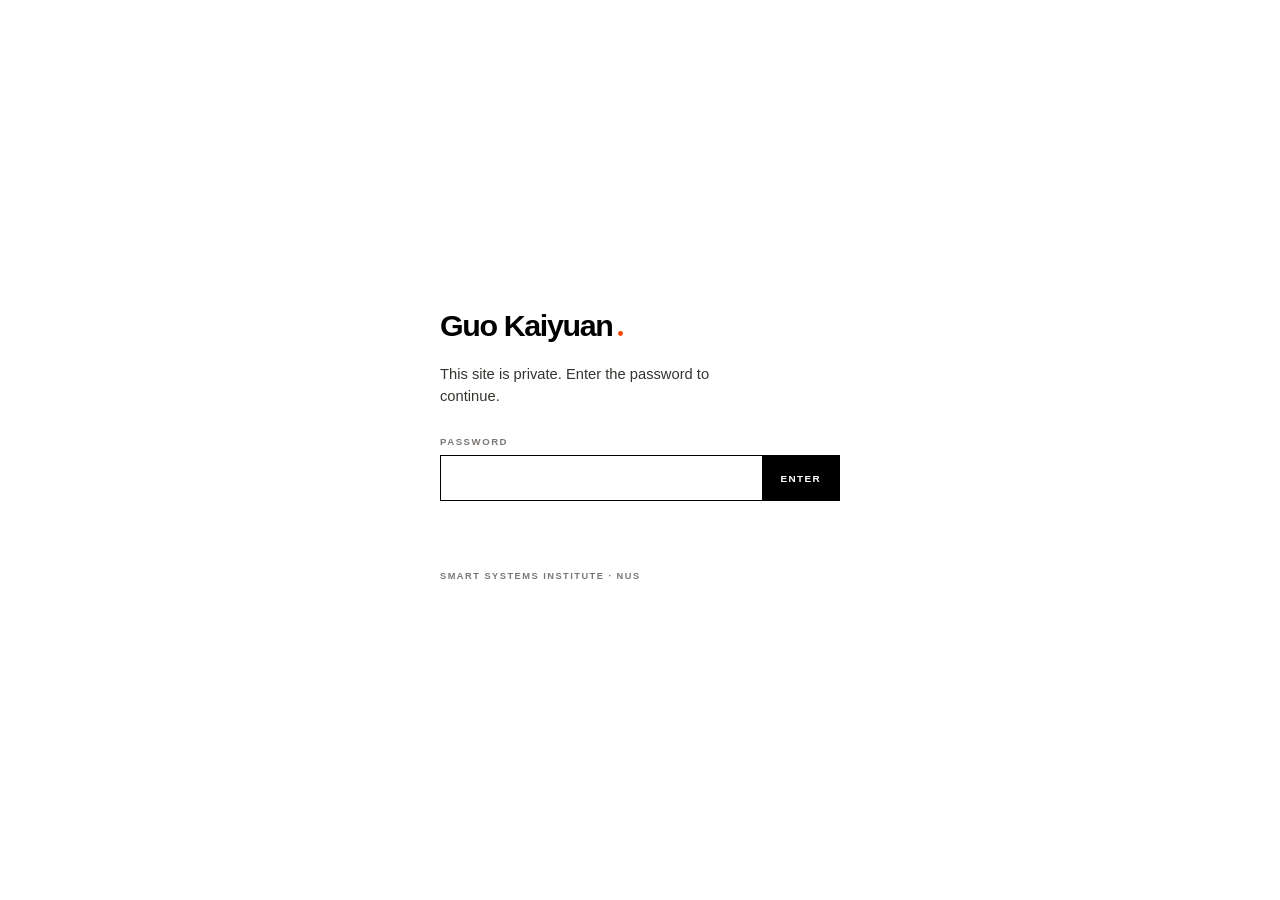
<file: index.html>
<!DOCTYPE html>
<html lang="en">
<head>
<meta charset="utf-8">
<meta name="viewport" content="width=device-width,initial-scale=1">
<meta name="robots" content="noindex,nofollow">
<title>Guo Kaiyuan</title>
<link rel="preconnect" href="https://fonts.googleapis.com">
<link rel="preconnect" href="https://fonts.gstatic.com" crossorigin>
<link rel="stylesheet" href="https://fonts.googleapis.com/css2?family=Archivo:wght@400;500;600;700;800&display=swap">
<style>
:root{--ground:#FFFFFF;--surface:#F4F2F1;--ink:#000;--ink-2:#37332F;--ink-3:#7C7773;--rule:#DCD7D3;--accent:#FC4600}
@media (prefers-color-scheme:dark){:root:not([data-theme="light"]){--ground:#000;--surface:#121110;--ink:#FFF;--ink-2:#CAC5C1;--ink-3:#88837F;--rule:#2A2725;--accent:#FF5C21}}
:root[data-theme="dark"]{--ground:#000;--surface:#121110;--ink:#FFF;--ink-2:#CAC5C1;--ink-3:#88837F;--rule:#2A2725;--accent:#FF5C21}
*{box-sizing:border-box}
body{margin:0;min-height:100svh;display:grid;place-items:center;background:var(--ground);color:var(--ink);
  font-family:"Neue Haas Grotesk Display Pro","Helvetica Neue",Helvetica,Archivo,Arial,sans-serif;-webkit-font-smoothing:antialiased;padding:24px}
.box{width:100%;max-width:400px}
.name{font-size:1.9rem;font-weight:800;letter-spacing:-.045em;line-height:1;display:flex;align-items:baseline;gap:.2em}
.dot{display:inline-block;width:.16em;height:.16em;border-radius:50%;background:var(--accent)}
.note{margin:22px 0 28px;font-size:.92rem;line-height:1.55;color:var(--ink-2);max-width:34ch}
label{display:block;font-size:.6rem;font-weight:700;text-transform:uppercase;letter-spacing:.16em;color:var(--ink-3);margin-bottom:8px}
.row{display:flex;gap:0;border:1px solid var(--rule);transition:border-color .2s}
.row:focus-within{border-color:var(--ink)}
.row.bad{border-color:var(--accent);animation:sh .35s}
@keyframes sh{20%{transform:translateX(-5px)}40%{transform:translateX(5px)}60%{transform:translateX(-3px)}80%{transform:translateX(3px)}}
input{flex:1;min-width:0;border:0;background:transparent;color:var(--ink);font:inherit;font-size:1rem;padding:13px 14px;outline:none}
button{border:0;background:var(--ink);color:var(--ground);font:inherit;font-size:.62rem;font-weight:700;text-transform:uppercase;letter-spacing:.14em;padding:0 18px;cursor:pointer}
button:hover{background:var(--accent);color:#fff}
.msg{min-height:1.4em;margin-top:12px;font-size:.78rem;color:var(--accent)}
.foot{margin-top:40px;font-size:.58rem;font-weight:600;text-transform:uppercase;letter-spacing:.16em;color:var(--ink-3)}
</style>
</head>
<body>
<form class="box" id="f" autocomplete="off">
  <div class="name">Guo Kaiyuan<span class="dot" aria-hidden="true"></span></div>
  <p class="note">This site is private. Enter the password to continue.</p>
  <label for="pw">Password</label>
  <div class="row" id="row">
    <input id="pw" type="password" autofocus autocomplete="current-password" spellcheck="false">
    <button type="submit">Enter</button>
  </div>
  <p class="msg" id="msg" aria-live="polite"></p>
  <p class="foot">Smart Systems Institute · NUS</p>
</form>
<script>
(function(){
  var SALT="3TvxrzMa01nQKnFLWh/XvA==",IV="JrfNWcd7ba9AxLMx",CT="tAjyPoIBg47L2gLiUcGAQkEqIs2qpNfbr70FJ+bt8TFCq+A8AHJx8+6g9kHjI2n5hcRO+gGW3X9lBsvj7+qKPKrZWRd3wTUY4rBRlF+Q+lJXtuLLAvskGmL/[base64]/[base64]/eKttMDPWiqf7EUDooQ6AfaqevZoEpDqvdwpvX+4mdYFSHKh8ZKt8HVE1WfI5HRapE5AOB+Ii7DBJncsQC/1r/YaDQSSyrQ23zmyksmI3zFfi9j/rqSx5q2lXZtEPaP+HAKClVv/w9Zvq9HPV+rSt0YE6bWh/mJlqFD9M1ibGHt2c7C/dFnuG9qoS/[base64]/rmqxJxO+BwjzwxCgzoGUafEMqNnvobXozsh0Qx386ReLbklJdA2qt/[base64]/muC/tf9Ka8ZNqOIRn9yO7j2wPhKulnSs0CXrxsxaG8W8T5e6fekay6B5t9UgnWoe7uhGbjQ/JSoyWtGjsYW/sbGvMPaKskLCGRhU9v7/A/a/6VaWuf5rQ2MlvG1wEu2i3Fk+nSvUdOeBlrSSZwhqyGGjWp3t6Pz8FXeSSNxLk9hW5E6y7NetU+AveCn8hrHdaVVUOE4MCbjqpi2KlqVWzd9RljnRgIOTDelhcM+yq8q4QNMlYVcE5nHRpHxggK6GYF8+G3ER4KtuSzwnEwt63csRBDv4cS0X+MABl58FPGkXpsuQD9G/Fq/LlloHPWgnWkwMeS/j6SQgx6aQUfCTLpcdlNPpBlC1QpAO6LqjrIRchxkKTXB53vawzE46tEmfOThe874Atz0wnhhFpCaaFli2v3KCWDR2Jbsahtsv+87rgq8n/l91MrCP0rIC072xDp3wqwO4/qa/HjZKJfzqIhloKlaz6Mkk0PQOKeboNz1LWQOBN+0HoOMfj1bZiJpveXdU3bVJFG0v3qQxZOejd0lIH9TYX4EatY5XhTEzD1maTFy0Rqa6f7iDpgkdeTkrZzha4UHZvdHmHVJQgt5JDxHAJXlb0njOZSOLwM+qjLN8V/Mg6y8d0aSdGwW1vpVz6tEPmNMufdybXC5K8ClcifnxCQ9iv9ecU+UH8B8o5olU9FHYv+9IA5NYSOVktWPV36YosElzsg8Y0yplrw+ZVpRWUqJZrqLm+UMEH0VURXXq58CKCyM6wtJWL0Al494z+uHgCG6lMTbaPty+9RbLr/KyFTXdIQYouogMwkAyCkrtRazDY/PDKz84ZoOPCnZKFGNnO0JHjfQGZVIBWtvZ0k7zgSck8XEcLSVZo+55tgEyoRhFSfZpUzPAGvpwlPLyDOuluABFllMObc1KyIv++oj997lvAHF0DOpFI6w/fxDeJfcgrsMmvK82JjTNZ4EzXCwkaGafVHIqyIrW0IxALdJ9xnJ4xtQ7A8OLElsDVgaOZZNJGve7Ms7QbJxpAvfAM5laI/Apq/2/8wLFill1RZGLA1QoJClNxSCeck57mDQNIZ4QipFu4zxdb+RXRJzX6r5NKnbPMw3liLrP7/zZgWaW2AYR4wpIiwoEeN+OjWJlYeTOjnCXoI8zJ/98lfiyvp5CV6dDuyJiUFvXK/4K4V8vp9B4IsxLwlvpjtFa81VPVqD/Kpzi4HUog7Jwimcdsxzs+9yuM0Ai3RpxboVcVtinHW5cSE8eMnI2x6yQggdp5gXCvrUOUOpV+QLzbY5erAcu+iXVdX/gLIh+qPVDzsXEQHVPEAEBUuxpzgy1ats6SD0cGNCmbY6zM8XhJIjn/56frEJrbXWl31PRRFrBv1yRXUgWSK97u1zo1DQSSkbu708gs/I2THh9UJ+s9ukYrvWEvPDPVIgI5vp6xws/VkgtgpIqA08HlLxP/+iEB4jKLFQtNOy9AuL1/a2gweJYyilZD19bdK3H9GwvBTZxfPW6NX5cUY169ljyrUInWy7f/g66bvDIKWqf9UFjpm5bEb9BHixL7gK0j8AX5D0naMjeldkbGUwJStfasEa8q1d6zO8Nlk+ifliLxzn6fARBHJH35XYz7R8AlSzK6F4WmJGW2aBn1mvlzm4+r+tKnll/5i3sEW02HDetuKR2EcIjWZAJPIwFV1p8Re8qkykzCIIppOqX7T74/leKUZIzeCpLYPoJt0hfDsP0cL+PFR7/2wYtTc2+jyXIYI9mCUHCNU+W3RypfeUMi1gkEM8MQcCqE/uT4KjXNEVOXTlxbb1HC9y+SFzR4xDIOcjF2GpFZF7TIxWkdIFPqQHXNP5En2ZG/QEC/j2CvdyGm71O6MX5/hy2wkBFyOl+e08w7a2x6agMOuB3h5YIon1BBVOjK34+pdC9RRW+9ivGxbCpXh0tymPLQ8Hl269bOlnIMPodJSVrH1Xg10VairprXU1cliBB7QsAIvZNocSxdMd84KSDGQWqSkBVp8mPcWdo2hH3KpnVakHwAwRaLzFMWctqmJ8JRCE59iZH8UNR6/QyoXJ1xtWaDpa9jkZrkkKyHX4b9qKfsDpSRd99Kn1pzgzwLProTvwmOhRLZ7qPoaF3hJ+9Ovf/nvJ9NsNcvSXGzo611IvGpitQdAOYDfCJhO5iMHV9KLNxWfncgwJDuCL2vaifsXEBlD2/K/rFjd/HXnrpZVLQ0yaI0K+FnulBuBrUcVZCwVOLjlDiTD7BxzlChVRzyJpF+Aw3QjZY05qj19r3tpEKeT1hb+Y3nTKE16LpLfphh3U2BeqbrzRKzyN8dWX/K2mg97J+isSIC5uYvw/0cU3YBWNFBOdSxj00NyOfovlIiPRxhQFznNNBzJoPAzTAPpxGqTl7CN/hIQP4Kce5ju8IY4JM29xXtrFjJES7GCzHjB0qmZ+lyEnHHX7EtLXQTG2RTd+3mHKgbxFkeAuJ5vTtaTNcIUjjfVKxlQOUOZKSuk2B9lR1Clrzyp2FheJdEKJ2BrueNsU1AjEWvhGJ+yZqG7zbG7dyOXU5devc/Zza05pPop/ahpmt1OtKKIBLxGkqxml7msEKMXd/G43ErjZXXkf83sN+ZLHMGzcz/oksmpKi9ro/n9wz+Exg9bwkanHaEDHU1lDmrj2RCnT5kEjT8X4L8/X3ceU9sqFCVguFhhZPDbtMe08sVwIXrgMCj4d+cA3Awn+FDpMh/9Qm6+slkYbPIBmwwb1R42nPvULSbt+60TxdGsXdcNr2Hrx926rgoVx6+Hjd0IMYZ7eeKMTjlhr3QQOFxch3jBqlWzpgf4c9yCy/Cc1La34XfCvWL2MIydBIvpRsLepxuGVnG6nLKkL1uTdf+wsIT1bGUtSkcUEG77SsgysOLS1jd/qdtGUWG5dJ+DXCBz5eij0rOusZO/j3WZDusxBanN5+RfAI5ZVqU56risR4s0HfVPYzs0Hqk44lxi0NUBeFbqwYddk4Tv9kETgdGMaNQDZ7xRvZYwY7R2SVVbDevOoMh/L3ZXVaVaRHWP+BlsDfWi+xBQkZbWQ6PWuAwNqln+v7qdxDl9mpoXUvC6oPQMLcSkj7BIj9kqifXWdOvezaXfHppzeeWUDSY6VU4KN+IP9XUnCtB6b0M9aV2UerlxDCl2vviuZBQpZXKEKx9j32neFIrT8T/FEG6Kk6CioKy/8994S27ljdMxP/ee23Gtc+y+97s3UHVr9Nc2iAxY18f0UERWvtVPVV00JcvNSfO93Km0XyOJxyW+MQbkQ0WygtKDUQqw0jqx/[base64]/IhdXk5CCS/vA0NlACfe5HJ5k5B0bmAXbWWfnhgL59Dy+ag6YqsgFQWD+u+Foiny8nHQE4xD2vHuMK96KiZQEYXCSjsqAPadlsxzOF7gxP/[base64]/DiFwYw5PWhe554oC4FYZ6HcbgyJsjePY5LdLHI2Vm/0hNBm3OlYHxJ6JWVxZ/V8llY74RPmkDTre0LJKQAJG2dCpiiKdGbbG2x/KzrCECjgqv7sCqLqnWQ4mAOIXl5lKpKM0NxjZ1CD7FTkTSWGF2U0P87eSuWsNvPC3peJ81z9gYGE+ZcmgRbJbeXvoFF12tHmVtFdHuowY6MZ4KmBU/boZOSpB/Q73/dEXUIm86G71dTmI39CgqaTTD6qHSH+BOF4CMRto0kSGO0BVoOAX2caiZ+ziW0UDwse9X7kxFDm0qF7oa9l01N08qLykFm0kjLIThedmj8xYOpBI47pr4Z67ex3Tfyyb0V9w9sWl/o+mhdwzyQ9xZ2cF8V4LQSHT9Ngss9VhQl3xe8oW5fOJvBCptP0C/uWFiZqwQwMoA9l9V8Ss1uXsBjmZw3wX/3BaNOvY38dnZermU6Ywz4RNkpYrdf9RNnd4jMAi+Want3g7hhJ8bXCyegihrZ3Nt6WmcqxE/3XBtO7P4mj9rgVSjsO4ww6lFJieQGVLyWg8gCwcr4XLefk7daOHnKyQ9ZpD3Zo48poOYQASsEVCY73RBQAlUBlMXQ41eoL/KC19RRlTzBzqjuDFr+whgNP0gXsw/jR9YDIRyNYEHS8NszXXh5TiK57mCQ/BnL5K56Nac4OHiDUbz0DXFpHKLLp3Yig5q8zAHQM78NycOvCbKKniPvml2sq6Fhg+KDC/sP8Lk1wCmKMUpYZeW8lAG0hmgwdQ6k3f0O735fpbyevaLI46bP7xhO7ejwwN/RvwbabToLP+TAPdN9fsEeV7XRRAtLSpfYAhnL8w0sDbSPkdLmj1ZsoSt4YN6AMLQpxmRkjtujsQq8Q2GLp+YCZhuG0d0/jOUnLiJsrqeu1FCtnWqq7pUzJtAnYZ8b5oi6j9adTRXUTi9s8WfqHGHUArhymaWbDqbJYvJsZoJHrNjNYNdLIuTSur5r/ey7s/T0FtHptJtNRy6PkoSsWZgl+rEPqrye09g3EhhPCyZJXKVV9TsJRMC1Iavjv1mMXsHnA87mwCjWTZ0AaBjYPWQJwyAxmZFJID9agoE3jF6Z1xzEW2oRHrbcZlW/V2UcQMH6FHH4uOqHDbrD3vnkHgRAN+xi4leDMCHlyAkODWGUxWnjWvaeY57zakYW7zoBfWllDqagjLOKzhseb/KI3OgYU6CzB5WIIU30qmPnlzOag86akkRClwPykg6dKhEacPKfz/cmDjB1sysOw+6QNunOsvFkF1yk9jWgb6R2MaJmWOrFEAdkvKXFQJE4aWd2YaAKqZsC5elI0qXLoOIN+Vw/oqx6cIK7EZDHnHFver/JvrjntM9uebr6CrrBsAhA3g30ekcpxeT32VStQ1gVvPJxO2JYgXczDPKRYUTXFuYdh4jrteA/rxnrxpE51S7HFDlVbT9Ns8uzmRcN4/MXFY+ygwS/BKf1w8z7GngqQviB3geN6EiKyR6vqIsNrtaSk8uRkqKqc4G+AvKsFMI44cwbw7r4Fpvv4B97dG5RpjS8nJXILcsxXFV/9n5JGTs+x7EDVjnDMrDSvDoyqNbw2HBSpWplOTijFiqGgPrHZQZwH9/RlJmxrJA71o01bwK2rdXNZSxyZYu7Hf6NAm6XRLxiiofnGFIB3ZCnsHEBHfLpF2HqPoETbYMIwy9LVZNuHgWhvTxyMNOruJN0Nun16A9a0KYbcvZDGikznUL1qrUYUO7HlKj+tw/put8O8oPRCJ21p9wqlKArNnX7RuIndvzOFMAjXaWOSzXBSOjZ9kQ58/[base64]/pPINLvFaPhZ4TOn659T3ZiVmnmbXsOgVpA/hsJ9yWoDYBdl00BXj6Albrkh21tTYQ5aHRTPiLBeEXYKVyz0O7XQksKMwohSzUjG5k1JD3knhsnn3VaFgq7LNkRB9Ffo6lXDeYJnaFfvEClUaJME89+0fX7U8aldGo+D7sZI/os7oDKAB3DQDA2qAw/NT2JolqMTNZ26gNKGkK73GVBb5fWd7avpJPozoQnT8KxSD716otEPr4ye4cw5YXMg2j8mT1e8kP3cu8StUkTZjBXz4aZfikOzzWJW5HGi2oxfAJS3SpoCsic+xOPckZ7e4QN+fH+Ah9vNyY3dUlX6lSuXRqVANkLhS91NO/lRS5yM+L1/lrKcJa9h+KC0yLVBA2PAg5S/AoIJnfmfEHYH9l20Iy24I+3812xL4kP/qwljRnCbKud1IBNcOLbiNi3I1lCEifZl8t0Ibb4Qb0Zn/2VeeaCe7iXSIwl4TJdBIyFImxFiZymqIp8s8QhWJ30nM1V4361MgNtEXeQerNCqUp9AK1KdwydQIK23KSivne10whtsPDb59EkMljX7ARXVw6YThYhKc1On+Hrnlp0Mn8XIZBYmx6FpI/Qu4QmIDCDYRNwdz4WhTQttlBXaxPZJBMsgk5xDkfylen2cTUsyOOUKdo0JaU3684xAeAKlkaLpGdkI1rUpFTNye7VLuIgydsRwQQbVQXcZNRqGck57gSsVzGJojjA8UOzIdIbsn8/O8+oJH26QWXmmwg/BKmZoKNVTPUtVP5PE48cRQPKgoRip4WoE81OO1TvLLpbhPPwln29lUZKLeSd9brQWydFW/UDtsUbH3QmH9lVALQM98C/ZPjJTvU2mTeC5TDIMog4S4o3rQQvZUtcMhHDQduf2s/lU3papN8XeFWIWossjyOWDSrYfieKnrCDxyciSXJbey/cGNv5DCB1W7kWTZTSHgI5eCqWtFR8j8baU+X3STklup9s52aj4rVemxebyJfwM6PSN1uuWlMnyG3nzSuZXGkjNpblcK+IOr7tW3pv0C7f+FDYmosYJT9BuJ9Fqk+03NbvMPhr8VdfK3Jqwwbwn6wo0Nhy0oYW6PvhI6GWGS1X/N11HT6dCldP2l8zEYL/hOp9ONitIUGr0YDPPejhE4c5wdTT/OgieGUbg2duDwkYSIWWZGopVtyINjHx8kVbzsGjPEvNXcKWI3q2J4c7WW2tMLGOARx5NSxlZoT1Ao/74+1drNtYv4ZdZ52b6jyhUeZn+gnT4pah6FHUe6U5w4F7Qjd/YxLfEx24RKWaek2ZVLKIDIbacyWo9iF2tTzHXCDOYxQ+/v/sRV/qyiiR0BywbBRlO9/[base64]/6LpgvhjrgcPEwT4jdp/FpgNUeHh2NTCgNzCyF3PWxKperk7KVE2NoMOJ0W3z+QeU3a98SWfZcAPs9AI5CI+ZRagSNFiCXLZ3/RKg4qG2X81nraPd3bLcHwb+seXHFvIOLVBrnlyRxR8W5+H0xtO04xCnkXW5vzhVBwUxMzQXitAv3fsqGzLFOdtq/iLZqPcVcB19/lf6k9sbJYoOEzthLZHHaB3E/lgwCdxOKSCwNdQlfapoevZTg/[base64]/SjTvFmFb74bnv7gsdZK1YrNPKsCOZjSJ41ZZIUh1aKQhCBFs5IklYq9/qyQ659/rsse+6gbP/IdWI5x+bM7kp/mF1y1N7r+6rfW67NpZpSk0agkh85QvFG03mpfUwt8z8rGM9Kk2pbpD3M2zxmIHTezzST17FwjNoV5iEarQk3GB+GH4JN6y3tuw/4CqFFgPdRA+qWlTkdX4U6MPVi7PnKo8+8AxEIDOwNxhaXERWe6vEWF2Yyp1wBR6ou1J3de8CVHxWNtadUSCbMfFh4/q7LWlqDYHDGb1hqUw5sYPCJMM7VgZALKrr4DTM5YCM07l0AwZzrelsQ0xWwoHSOmz27Y0n+vEOJwi5dA9Hcbp+E7hatAJQWrV6pdxMCYjNphquWh+McmuEtKQNNwKgIu2gaZ+uqGd/F11BS+bp+uN2/b/Xgm7Aa77bo4BRDPPsfR18zN1jiHCvH8ByaOK/ATTsLbnytANzgdx1liqS9fVMiSDKETnNTQVvfpCpH6Ni1vHIiv4s/5vuGm8Rkq0Jk5BbmWGQrQHbuXsIIpJQ8zVKomHS97gi2HC+agYnnPiuj3XCa99/IDXqAVUmAKT6LfG+10vCwngeuCBgyqbEiYRhDT8+Zfou1cDv2OiIxXbiih+UWeI+TCaJvN2gelSOFRiX/mo812sXl0lEsokJkZaeAjlVzSCRoLAOKtoWpejqB8ZaOkCy3clxLv2cFjpWoYmJaZdxDgthPKmDJ9BC7rmLjA6IRwqr18Ee0FRa95gqK+xrX494mnYeQd/MRZrGgQQY7FkLgP8k03ETRBWrVaVNyb31KNbOffGQ8bIDwxjWojQ5U1neR26hzknnTqT8sbBAj26wCOiwkoNe13CeBfU/CkcBqpm9WwqVaAI3druorf53Z7x7qtmiv+j7PUwBnf6IPHZAGzWUVIJjxwu2x4HHwn3hdUbzQAS8ujDOokWvfUFnzUt4zTYiX6AFtALFIaUhVzFRRMxBY/l4JJl0P9qXKywX3VeyEFvwP2SBR974YTko81YiuKJ8GXwUXD8+5441DdhKAGPPy2wc5g9F5XnJ8+YDQf0/+XO57pxyDk02ghi4G4uK9nlL+216rjrEEaExkEFSKN+0bF3Ov8DiHWUHmlEJHndi9kKJrS4T8sxtoRpfdWH6gYN+bG9qs/eRsaBfM8c6/TGfH6abZm6Xw1tbzxMdwXmA7dsQ99ulajGRD1aTeOhI+TP09xHjWJJp5FnFp9AYBfIkOTo3fqSdjaqLYOnanVLGeNK359pvjUP1s1mN1UyYik/khi3DU4pjJ4i0yZr5Izz+zYABpNYgN2d2br+SUwcupatOIIdWSU07bieon0OtAaHZeqwhNDKxehE/mN1dU53xQFaotw1WQqE6yCpHCeGMJREJOovNPB/0E0BfePfl2U0yFs0Tv5nSSKeR2fTyuQM8eAuRfLwQ2XIp7AJprpaAEzGNOD6XsySJp6ESn03p8L5rVkZe0GFiLaK3XhQHgzRAl6pr8b2D3bmKpq3TBKCmTjE4tWXTqnA23pkVRQw0wuAy/iV4Nktp00So31v8RfZxuJP1T1GenUKZx/3S82A8afoHjI+5Gvp0eoc50Yv0/E79oK5rGGT5vv+G88er2GNV77md8rWsG/L7qGP+GvFQ49YtUmgBG9g52AC6HnzYw+ajJQ5KYXWKKZFn5iX843NS8TUuEzxhubpKhysQHOx00+AEc9aTa6Cn1SK2ii2nX7TbUknQf/4+U81PKJCaHTmEdZV3Nmu52iVYkGcT6c09v6hqE06tv7BBm5KxBWGu+Wlti4N6meI7/1K/uECLJH/HaYKr2S0PaQ8YWlJahnIo/gNcILUZxouL9m7gIEJ0QwX7Xjtv7dvlZWzjRObkhWnLAeX6DA3rKl9aGLL2laaATQkSn5BoJkS4XQavS9vebip6S5DkVNuTIi1wkn2gJkVh7EMjnFfuVYamM2OU3cWnxSZixvKQodx4svstggEY1CVxRxBuNlD8cO/ioWHBIPx2TPUzcPVMWZ7kOc3SumivFv6F4VVznk6/f75QGpamy3U+iAtpERf25L3HIuT2hz6ykfGdI1x8RS6k65sF6G2yXHDelHlc3+UPXJlj/W9N5sKkFimZz7RVF9Ofg7sPggnGnRwpUcqqDgeeO2QU6AbK7oPjzUz/[base64]/5dj9V2FyoJFR1reX93oWghegHOa3Ry2sI6HIrj4tjAhtDLcRVOQolszCHwfZwb5GpWAfe7WadLXSKSxehcpKC8i1k5FcceLpYCDBcAHjO11oOd9v3t0UILya0BxSQin1SV8II4qEi+3sg+T5/[base64]/gI+Gx45UUTO/+pBrc+akq9Abtpl12CofmeQNO/pTjcQYWeTNJLw8wwxrhoK7t6huuVpeV0fSgxzMeoSh4z/DFmTf+Xje/hj5roq9ZZcMf7+QU04YeU3f3iGZYbSrl6rJ0ezzD3BFgNO7sVOzqRhb1JCtVIL1rD8OYpZyq3l10ilkNh5giDlq5VowroMDOGSMiobi3b0jxktTyr1nEVc8g2/CUYpgccSqkoasGYkGwv1Heq9quOUZwuBHNBS9Z3Kc5VGXvP5q0HL2kjMf//DBU1zXfMIJtnQ1iAWuXOddtMgxVIoiidn33oDaNG3XzF150/fh8nzO2h/pceHjXORbcs0qeJKAFjnkf9OCIiO8volWSfvdjtRY5G2Pu2oYxiPu+RelsK2h6JFWP5t133tIFpjR4cwc7TwjylljjLjoQs/au3WKrtB6H6C8j4K9XUk13lfMmDamwbs4Ac4vdqjbSHj1ZbO1ZHtgMTY/E8ShsVkMMeIQ1qYsPuFhQfGGBwsdohf73yQoY/ajH8fcBQoVbnx1TAabeaJrXcA0SfRG8zPVnldXt9YhNMGThMmV4dMU8YiI8th62BF4OsBhFunJo8UrwWRtE0WAhhKRa6oZs2Vw1etCksQysGtUG7V4Gyv+3mGfLHbGyx1rJHVbawYJacVZFxReksTRZhvKyuvzIlA/qeFw/86C0AVPEkiXNfe8+JYyN51of8o29CosVB1JTc1Jwq8m3YEA0SzI7N8g0jXuTAmc7QXUe6w37sTD+lhup2eO1GvQidTtAKE28zLcpQ/yPn2MK+MuZof4uDjW2gSlbZUldeBl4KJTTRjOC+BncECqaJdhFJLb9cM9b/ksF1xmvku+rLdH/Boet9Et/jcmIpUTRpRuW5IjCT6437kM/kRl3ssTZh2Np126oPPSPBKsm6qw3FsrSu3lA9ATYAfARfTE7N4rrj7G1Ln4pP8q24SHmHlwDLBpwKutbzlmaA1yBmLletLTPU7PmT+S6py+QYSODW808JAI3NntXXvc2Jm4uQJlHZCJ6H6IP+GmTaTkT+1xUdLGHy9HziAbxoahlvWkAqfQkNqT3mfVpfen7/+CNdP4XQ1/6K0LyvuHgwicSu1th6gp2LIOG+t9dTc+C9pJjzwkeI8L5l1IXo7sG4pqr1pxfAe0tQZjCSPLFJ7op64uHw+x/Lf89Ysl3kQKxyxzFsglvCjPrs0llVYsKPNVEEZqkKCk264n9Ku0GGfWcVbAuJc2rFYDWKn1J/Vu5SP1XpCxAq5NaYeEhF8goc+pWmg4oba0s+DfEkS1M/[base64]/9TmsOSNyaRxo9QxWlAP8xr2xlL0bVnhi9WBz9toqYHHcXQFkVH/LHUyMaTufsTsMAfNAl+s49mXVzk9u9UF1zyylfvYSUfrfjPT5/BjmytKnugtPzo3KYhNObBK9TWnNoe+mC170mvZQaimiW81zAe+NISPe8efj4wtO3w8B5o+mfsRbI8aRooIFs6DtvXYQ5ipRvNFuaeNhchuxNtFUdZVDK9U/45Eu6uQbnY6tamhTYn5ktClY2EmgNUWX0X+7pVAdsKza3O4kuAPKL3cV56fMQK0lmYfO5rpvYlQoeM8vP2Ze3+Cq288avwP9MFcLpAP0WkX322h0viaEVmrPtYCqfFYjX1SxWf2Q7Iq0ud3PvEoJXdDB/IU5Sd3dxrznBlwILYAi2jOK0TjLVici8tnsM2c4oD6ijDlsdLCrhxEPPEuv0XvUoKoXk3a9UB/GMyA4qZhFvX76xu4W/bkSVG8d/c3v+U8SFnIjlMQkwm2N/fBgWa/s5PvC2RwVHOF8PqBGiLDHRW/K1ZXs+5khJ7nMvS89F2dvKwANF60W/6L+82xAjfe8cSukJ/1mFOpl/CvBH+1V332LP0A72jwdhTxADiGXcUztVVmkXCy+KHz1gpRxX+cUEfZsBiE/xmV5Zt+aHR4QeDkTUZgXHAa7P5+d5sujqB4ikd1FSMGg2po9ZhB/Xi/qNeSEr/4Amf/ndIlCzBvyJk1uWOwD3wdCI2xe59hrQmmRXnRKyT+SyaPQ0Bcfcmg4Ph/hyKvY7x4eDYaEYqlCzUmM+gHnLbUhGMQ/A+5NwLJYdMl3wXRbcBoo7GFnpyDo7/p7uL3Ly7e4r7bO762VxxFcouvtoyoC2ZKZgFWlQzOpoFVQeJBs7vcXFIcYwgb9GUBT44t5rs5jLCpMKPKBZNpAmBBz1nnoNJEUL/GnFHWOBMljttbfe3Htyw4Re4ai3GKQE+jOMvju3Q9FJszHg1b76KA9kK6RVuV+uYF5eQW3Z5kfPm7p91H2NV2DDp3NiCUDNTuxsi3Zj8TnJCQ0+6YN5J36V7dZ+E/+l4Q/8a+dA4OJZR5mvfp0Medjc2JsLkOCoRdtfNjzw53T5761AIFi0QSh241J14fGYE/IOgJsAk2jRkT89zleunbW/LMA3brBvHA9LisNNaIA4BDJGAEkBJxo30CK9tRhshMa7N0+IjmYLq486ELQwtfb1nC3tK/eXs/PNmUUC8SJOsyoYrLP5zp+zzTELr7qJMpGSvT9jDHZYz8XDbzsPPy4+0lp34SYpAmFA5m2M69eWFmcLszWd2iRSnKqr1vPVwU1ZKlREKls/Q7ADdNMiDRRzOx8aq/0SC8iuvbIcI/vkunPmlCj0JVyu8GrWK6BEUeTVaPaOzlnQQ0w2cKYgIhVg82Mtyl3fsgpRV5NHREk/tjc4LDm3KsWVueD7Fk976q1LDdSogljL0aKzsewECC4/dnf3CcQe+rDrmG279gcDMYjWcyHsK4WrAdHLxC2Y/n7ZLrMDprZ6vM8Jo6CpjSiuRSh9XmBbTZXboo71KQf5c5kawYVwBYv1hqFsW2qLhcgQAgZoQXDtgp7QPFJQ28m4lK8AVXtksO5YiLftmaFG/OAOQD7NncWlnDpjpiHb6aAKPgjiwQ761AU/[base64]/3Arvmfxa+GvTsASur4Uf3ROOagkd3LbjiTvjC97Uh0aq/w7siqz0cexou/l3hRcn4r+cM7KmMfksp0UXZBh9Y63tTJfOjfPqqGMk+dQZMuuYLUxrNQ4UmO/jEQEjPcJ2MsjMm86JPN/vk7yF6ECu+1BzqOgOSM6i7eeqi5Dhnu+jRrAtg3j2wwmbUxP6djxDEiHR25tihkZmcXcEIOTILwPCGdoawtVCsnREr+w28pZ1qvatUXag8zLt9AZ4lOPawboHs8zXHWSZVuNg7ZCmt3omWB4Xc1sRTC+gmxDh6p77+mfb1qptkIRx27djcp7pHAUPtH2IKE/[base64]/W11ptKrYgda/yv7lGub9hpUcv+6MDRztjVpzbdTzkpIoQYo7+fj8T9Qd9hGhtHz7iEJtf29pGyRVHP0HZ18rjZWY9yUvroIif3cR/pl/ngHnUGJlegMf+u2XLqBVJWKrO/fBMsRj/0WUH4U/bZTefNVFXO0+BlrPVpUNV37/TTcRDeGy/nqTNGjcoVPdUOYMfZ2oGBmdIl1is9mRUo29rlPM9c6TDelwwT3nHc+HLKXRw7/tRD86DKc7rQCUBQmQvCG6ERTUvTcFsFQ/SMzHbaf1TKA1PNzl+1ARTmX3sZSXVdlF7ED/hPCm/423r661c1npGoPxr+4GcOwBO7LiHC0KfSRmBWk1ZDcwZJS+68R2441N12R4sML/7bkzk9IZhAug/p50DRiWefXFNXncCFXo7f6DXSGZPmnetGe4mVAG0Vd5WnQcEsqNCofA4JHJuq7uvaFsUTrPMvfT+bdZx2E+Rdayzq2eYoIuzvSTnW3En6GgvbBOHxMFmQyGemKl9aZkWyPXzjAr/fhFlKAX1FCwmMxKmu/59CbUOYM+6PYqyK/isLMF4fDcJsam3UpBSXSjm6Lj/MRBV5R3ZxiAvtqGB0L9z5zDyQtBxOoh2PGRGuAZAlpf7crEa16lXgMNDt2i4tzEd6i6wYD/u+1cMlq/rCAIX4l12g+FfF6l0is6AocPodNtdvGcsIwIaJmS6FZFc3dmWWWnOoOLrV1nRDTwyX4hTkjJcaoJMNoptbKFhV1SyJ+rqufknxApjKjKDfvrSEbfOOMGCOxP8s34nhTUP5deX/UA1u8GJXmoCit6/o6LdiCRqxAO/hZpSYzLt52SPcCvliHJE2jcKV29PofvE+Dx3ym8TH/JOxRGh5j/DmW/FVpiqMXCHhEujYTWS1vIFZccvlBdPoXQiOTVaKhuoazWNKye5i62yZzwkL4ihoWq19gP5HfmV9gIHDdhuff4M2SjybWimH4M7lJqddpjw2g+YXYl4Aaj2A2jWoQIMvrJ3Hzs8TaeaIoninzOD5St+/RSw/oO4LC84h53f1FKMApAp7hAHyHoD7gG3DmlVwCnLkMmxKLExNBSveuxERGnbC73CbCGjJO59vGLtsjeJFLnT7LEOauSHXLTD2E2Io1C0mBWTyWXTivmzTop+nC1W593uzjtG9onVlnZIWyTyghrX7Js2K/[base64]/Pn2zbUiCyta8B6EkxIxqn5IBOBjr6yVlziZLdsoWam3IDW0qAxpuhFsFyoBq0egezoQMtpZRHOtV4OFvee3/JlnXBjcftcpSh7sNGJJTQQGoyXKeKcOg85kH/OGDWiu6gKDY5fhk/xP/df7/a0EOUI+NQUKHTv807RfLA26LD96NJTQnDwuScH0TwMYiLp1KiErbVk4s5XUVAU5W/REbl55ef7ROgIN18XZ9wT+JBrGoYBqy16bAgAJCdqGDFMqUKlCUcepnvctXfW8JUYRMFavbPfFEI+737kfv+ydTM7PWvMUB/mb9Lp51BCOtRbpo8acKOiJSNYN+BAUxQPXZ5meLBNWIWGZ+gxDw3DCE65FWHT380z5QM6dp8J8PXExG7YPVIHcyc42zdDyzQdINuc46+qUxqtbMUdEbkcaFcCW6v7lARxeGbH/ea3z4+yKLTiJ+KQpueh18gNQ6guXWCGtIPB1F4pVHeLRnzAE6VAOjPqb0hD0yDLenKOAzgS5tI1YfO0KErYkVOXn/n/ixRfuBUH4/wlxS2VFHpVce6qKfom5RV9lBkWGmz6gzM/SROiaXsPvWrdcuTnODL/UDDHhmkS3qzvUzw95dlNXb4H3XDzMBCsCdheW/FaIzSv9OC1ul5o0/XWVpDWDQ7BYfs3giZU8cnVN1gPC6jxAW5Yh5Is9n/xTKrnMN4XNwk8ApUbo2ObiFUIugjuwWGcuPdKv3cP+ag8dn3AIh/xv2VkBWE4innDMweZv2CD3XqsIWvrnI4VTBc/gKxiPeH4Z75a6DONxlJjlXwHrCV8mugUo2zGGyXnhFuzmk+7zWIXee7Y+mUn6yB7k9+ot9hd4c+D92T22oDga+5rJ6OwQGA4P59PbTH8XIekYGwjYyzhybTur8UfC0qsuS+hJpp3CyYBwxbv0hl21RJy2/Dbj+NkzNulf0lZ9z6+ImQj9x53yfXPECDpN3p8gXNrSnxDZQxnoNZKNFURkwN9Ow3B3rABGfaVl+1VroRX6uaI+RDMYpQ5QdRErAU5RZdBKwwSFr7Lz4oXIIN+wtN6yz4Hse3X+G7EkGMtQEfmnCH/35JOVu6AoLAEDh6V4On6k72XbjCl8aWwqOBY7xh42NNYa1K5DM7DtDA3/9BfT24j8nw1Z8RgqwwGXWnu4V/l5XzKkw9M09IQCHX23p2XptOU6ey9IIf6H5nsU/gL1Kgm4cHXAov21Fc2v3qpOJFHcl2lgN52+ij48rhxHKxU3Xuwtb03x2KGi1nGAQG8nPFLcFJQbdlIaCsHjazEDE44yUxcBGZGvLRfTYD7HtvqqW5SndT1MSuh2+7s31FGZl78KAFiXLcbRp0sHf56wN6qkNSfurDY/K96OxNcGvK7oGXNeZiZm3oh6l0LsU4PAGNmKz51SSmXqVal0ixTk/YiDfmLq77y4I9LcrSjIS07O8Cp++twHK3URa4B2sGHxuuWc2f4gHBBx533uvK4/LWKWaeshU7+2crkLyjXpdKfHNutWIILFMYzWdfNMC3imBkW7rScnU7xESSytVajOLPaS5KChQNdRXhTXYCxN6cc8hHx7jX6e1PSz+DFT0GUBlzUpAlbBLjagIL+X0k5QIpMSvqLhS+BlSSMeteU7XVCfIyGUrijRr+K/488SwIOxlOzZw5OuB8uDFipX/mE2Znj+Nrxga/jy+tUuItNFCTMCUwQRtsRn2HSRbay3KpbGSc84i7CQJ/PcYB2eIME+NwNj9GURgli3UpN4hLSGCPoS0s+JPodYL1uIbfTksykUC8dZE+R4kMC42cmG/sxAQd4bTJsRHDWoW3YoyRvQydyY/zi+mc+a8YrzDEokyy6eihE26iaV5Sk+L2WZ44nJ48cpKphBGVe+RTHlkc/6jeynbqB9ZDybTUDS3M0E3YAnIEaN3P3MCGk9s8vXS3G4l8pHdkj1H/BSSTdqEtHJXHUchCAdeZdjwTX8i/OSj8a1UO6O3uEBJzeLTZPBIJvt0tKQR08CjHZNlC9EGNxkZAYsiyF1N66lHnLYo5zm2sDlKPbK6Z/UVxWUsWGkATyyjwOxmxbLn7bAQ/fgZ3kQ4rdOaM9re2LRcQpzWAOg61h1dVsrgPs+kHt087405radKpo7e1xFY286p9yaCzdizCntkI+SDguf54rFNdB8YLDLX3qLVaQBzGVQXaRd81x+cBZNlGIercT/Z/WgaYANY9lVjKzAB0ngkpn4DtQ+4gEuceq/aDh64Khn01YD/cKd6jUPM+qzstGC9JiCvS2tpcPof/guF76ZH80lkCVKE7RNVSGLB3PZ+D2KnICqFMUMsJM2KEte4CPq6WJ8fhJm9Xuj4nQTvbqzDSzn3McDq4FtF1bBmmr2Od7xr+sXNeQpmsnJDO5mzNioAP1qL7XE1HLMviEhnrw6hCYKPof/KfC3NOR2gM5ZR2SsZpJ6yNbwhA9k5qTqUpyY9nMCIcYDBBTqm9S1ENL5KNxAwqBndhG2aEubQ2dfNJuTCraO+EHMXLhJkIYzf1yFE/jOALgMhFe5WTqAnayKJIkLPVsSK5eSnDMcPN3Rsv4P1QtSmmfbRNDL2G5hoT+9Jh7QQlnViKs7bQAOme8DffO8yWCwdGfOzYAnR4P6Il+5S9stMoyYzU55jPAuZkSZ82MNT9V/gx9gGGyRKcFMcR7iHG41A2OI9UXydyEsPSOS0wcJ81tpy2xr8DI9aVok+Q4YvWrcko1PWIIUxVaVVEKj1cB8YWXt8Kk4Hh9PRU20OU9jHlAg4seQlbWQwsOiuFadta99BrYcDD4Hh8AUg0CiN2XziAbTWedzlJ6kbojNv744JFF3/fXCu+Suu+Bb/XoL2v3pCmB2vvuwnMSa1A9R+4pKYyGlSkPKh5/8qDcCSp07hwVCA01gJtA+ctnzWjOXALDBtSIAWIhYx+kSaHLvvrc4yktQUn1Jtyf/uWXbyQ2C6nJj+TY5vsF4MZOoKOw2NPNzwVEUw9DMyPYqtkEVj/[base64]/Ek+/L/0MNKI2WjW565nYRzzMfpCgKHEeNHp+v3RlJZ1Iy8Q5YQltjsa1ZVmI08JAFKU6X8xDSQo5SbTcG94WxE6ufafSjgblR4ZtRzwmG6y5oDVgWTG5OAYfwVII+9nhtQ9TV7OMfZpBl+K+pHFGHw7az4k5caG8ovm58/An+1O1E1CKVlVGWWgLeSgE/98chS1Aj8vzLmH9OHQemDpX9teS+BzKOlJ4ydTnZ0ZLmhpnxIbdBFvHNl4U8XhDZGtG+A6jWIUMQYaI/HwYMOVHUX8upZh6NEUv1vqKOYQ1iGhitCvgNkTzZGNwAExsam1z0LUDuFZA0Ot4LurZvE/jbkzQUnpuwWYLR+s3rYN2sXh0KlU5FqZrRaxywmMy6mleqWX2w7VI9MWtS/zpejvyK+SnQHur0DXGWBgsYYrdJpTuRgCby97aUkxHfpFvwwCDOdWLaRYzd8PteJhJ7xNdlR21TOr+9X2LqLFU3uQnGVhDEX495VA+cYPs7xiqobb/NH5vN5i1ckar4hg2mx2P7nWdfa9ZJEKqEfGV6TeUjuLge99ChtTY1MDNH464TtPJlqWe5ScIfuhy2LcWQU9Lo58XVjlb5YZAPXSOdk7xuBDAfTKIVVLpYDwRZx9LT+gzxaHtsIz3OzqWBQSk6ERzdQjKb/cL+qkuieklnNczqCNLeaIWYcc5JMXc9y272EKSSqcrgOHuK1EIZswTDu7uRVlVqKBSkaJoii5KG0JvxUDTUuN7WK5ZsSpvOnoNFWQV3SJTZ9h6WzND3jetHBZH/ZrNgymTUjFqDfRNgXcVeE3+41BmL4pPEdP89SRkf8k6K8R7GZdUoxGjwT5Pze8SjQlvshb9UfKYUWwaGzpahLHSCPUkUWJ9Z7Zz3nL948Msca3d+GGWq7DmtrpWhOWT2Tr67XeiGpL/sKtl3pIGAA2oJMuibRozAvDGeYoEGchm+j0dZFEZZnllG2j5SEd2d+l7jaXadvNCqcoSdHC8sUDVZm4Ze5E/lIYY0/wTLglrsFcWM5Oo5RetutKAB6hb8pHwgu6nZSCX/QSW9LjXh8EFNmQ/UQT9ZJRWRbBE5HZMAKPkMPgu5pg92yCw1aec6U4QvLKnwmmDMe0CMV6qVQehsDq+XcxwnIvRR4dHLtq7S/WTQEql/CUTmVXpxtr5++Rmj3cl3bwr5ctVRLc+fZb4KGjsfccr/MiLeNQhnG1xT0ATd5I+FhKCPpvP8kAdFzNxwslvb0Cv17sMVzK5Rnp5F6Knt0Mv6a5S8Na42PiSH452aSnM+5kUzg+0Uynce7ncBj/DR1sEb5Iu35wI54fpL5vSMQLXR2JIWYSW2zoEIQaYOMgP1HywY43ipnu6CVJe40VctPSzKgrvkvWOqKLbD3h+hj3t2Pu6xZiQaHUWYb4EzFd0GCED53KmTe6b1BRqJmDQcgjdV4hDyJe7tZ23rmqI2XB4M+CCwBrTjWWO/Zpj6wB4E+UvIKyXB98TDSHLx25fDRhmqVqBHIJUWKbhO4ZLAbEp6Un/9wi6mselARqXgji/jExMvVSK23ikhLCkZdvuUWEpmgZRo44yl7t4xEatUf08g/31G1+sNwLEiKMUgKx+l8163D5OUCKBg09gYndVFLeDjyBsKrxT875Z3rJjVwfyh3BWrQMnY22w572+oZmjmNQRATcHb8SkflSleJLy7WBfYM1HzI/d34oPbdBGi//Owo5t8AAAFMrf+el7EjOrCLQ08On2eSocIt1v3cnkuJl6wQxPkGC0pFp6xSgr9UP6WGonOKemhHJ7L6t+07toBdRltbbCBD5AOPxsl49oMutlBoduhkMiTjYemlk9lMV+Figh6jWrEpBdiaiLX4bOjzu2VxoEnSY4jAwJZAd3qhBx3xUAvjs/vvyQUebb8IJPm66Z9uxVUJ1KHN3DLXgZy01VrBZ8snq6OI2fDn6o6x5VXX2U0J8N+i+Fh7pVHNLjoPigryc8ZGusXKKgqmT1WPo6u8q+vYnpa3T3f/CJE8xoAr/zs7VJosudR/MgNNvWH+3nT+PZQ8aaZ9IcLRlPsbG+VZ7mx+GxX13GTwvzgxAekCwKLHbneS33rTqTOPutjdz7QOE/XvF2T6Okn7yT9hR5jrWfXQDWTNMmhayq2xqPUnrn9DpwnU2cks6n6RsRNrz+fd9PedcyL/Fdyfc5Lz/ugZw2ggezxy2LR9fRvgQQOd86MBlj6oU0qYlGiHi4t1OfzoqR03uSzj3wSPnZZMJ1orFRTE9Snqd9Fxt5+UcLB/NYQ5yslkuU5i55q1QV/bpdYkWmqOi24twflSwklaJDC9YqD3CEmNyhoYOISOeZE7KYLZtq3zWPLg/[base64]/cZiDq0f5/yLRTSzARmUTG3FwhEjXTYoiXKeIxxY7YWi40fVDoA2qKjBOXTO/vvPZrBw7rotQ/5vBVlGG5QikVVr42dr+F2xIy5u5yB5BgOHZM0+vjaoEYeOPo35wK/tad8uNGE046RKDmI0l+V9dnz7tOffyUFNcg8Wxn78WVEzRM47Hl3xOu7danbTXsXWr6yP0nIpVLWgILf5veC+sMdlF6j/TfuF1mMhCTApOHhQA9CYcfv+23Zo3Nt9wccEknspKp9c4QFar27LyCIkGJxnzKBGoTOrIMQ1NueOELQv3Tc+VD6u896Kq6zeYgH54h/zMJp9DMccon9jsHJn9A9BvHUdZ/wiCwE+k71tsqy3crEctVS41xZW6e0UJ3fpghitu43EMrxbxZYalfM3eToFfl6pEpAeY8dLLSjdj4i2itAB7Q8Q4iOD806KWJCW800jmXZuHgMTuBxaMJlqWwUuKeah3BFsFulVslPRk8nt5i7zEMZHUUsG2S1shZeR5Ru1y/WBV6zyyxY2E9pgE3lBZ4TNihehglJELLkxNBVM8K5nDCWK8kNHc3h0KX0JdEEGCIUY9paCgiqz/LVtHAjAIpQwYry6f+XQVBKBaEg/UGYd/zRaWeADIpDpu2tUwXOVe3vhkZPEHUZECyWovRIOaqUxfk/0xMw2F0GOuWy3oliubMr58Tct5maZJYTLZgLs+RBZaYih0EJ9AH3mYt/ivDSR+7i1nOpG3Kd6PaO4NcSI1RAs1dSnYt2GAG0G1xYBiPg9d/8Qow0NsmwZ5uyhnpqdtBewlOkpjFszWG3dSXT8pakliquZniNAjIkrEGsqGrRK/Oc+qhfBeShRoPy7kK3P+E6HwhHNbWwCi1CRTN1Z4PzD6w2MxH3NI9V/2ZY0BphuB2SHddphQZ/4S88dNpoNV9IuL6x7t1HbiJNFNs4olqCQs0roJu4/+OI0HQiIA1waS2oPB9jLNQ4Y9jfGf2PltcXYMsHZieVc9K8+NRWnBCgPihZLQNSTjVuVYOXYAjr4EDOlp2VoPAwCYcBaGVFQZ0Z+ittfmCjY0brciO4d85IE8I4F90FtxjH5uxWadc6w9CQRYF8gflMtvtRW/t2b3grBSmW0Vh4IPBMUYDjkaeGdOfDg4hFIbpKMf1G53oSNFyLOjE1v8DW9nTYzB7AdZ0rpmvV3gna8FAbRfNYL0+fi7VatAI7X6IE82NjL9C4zQ88C79p4qPORugvS4+GbolO0/thqoLdwYlLXq7cx9Xn2Bdg/nJjClTr5oGK5bpnJK3XEE3X9uKbs9MPFbpyuO5fVs3MJJmlhxzsP3Eagl8AwDJJqV3QcBLKLJ/npwtNh14uq94a+LYbhGmI2DlD6GF+8ntc5YyJKLZVsKcWdmzsAzkx+Js7Mk2IpkGI4tEsFR8aPil74AuyZtxgoxRopz2Mz1C/ceC+VvefhCFPCTWsxL0Ia00T3JN5yfo/c9P8mBHcYJBZUtwmytQa8XEy4z2fWNzBU1XZzJiM8ku2bFdROkAb/U/X8Fnqppy68d937v25MBmmASz8zf2HeMwQShzce0mCPjxoGXqSG2TITFXuThUNCGFRNJHi5+BgaNZLlHMlcx0lUlRtNqoGlrRnYlcA9NDfdgHoDf+xrwMyjSyh7XBhAr9/wpTTh/kfZ675FgSRG7GFkklxU19cfNYhIsaZVuYoKFKy6EEu0GlKcT2w4riHwzLHgkywsJeQ5cPm9Ab9LLge4KwKnIVXqa/NDC3RFBMdXH0U2870Kw1nWcAKs/IRAVVjxCEjFGBxrbQ0hP887N94xB/zmZl3dcdI1nJTgxtBgK8av6GJ+RGF+zKR1037wkr+P1UpNv+XEgFdNNWcbzGyv49vt13SQ3V7/Jcbak2UKmGKjeegvtPi1Y5H+ECY9Hl9vrXyDpNndgowy7hLD78I5t7HkTdaL23UT1jIyBT9c6YiC1hZrw8qiMTxoO7hLTBAH5rA40dRlx/UhBcdN6F4fVf+Wb2BAqBzzFrxUfpRDSOfIIWJrTcesJZC2c2XREduvVo/vY6oROnKo25s0yfi3mPT8RAIlSZ4eUDbNdoKlk4GZYrNgV2Z4oezKFGejKfXOsiqrfxVs8b2tBeuHala9VGkzDpXvEbiyPA9Km/Xy4HpURzZciFXyQxGFlaH0ruXyRN7I8wN3skVUPql0z7jIhekBOLmPkaJDmtTzeTgD4aI+95DewubJ5rgHCarnn/gFw2Cz+LbndIk6T3z+PPGzmTH0HMtuPjT0Zu7wW0+ikGZmN/w7W6j0FooyZwfzDfrCg+moV7BucXnhZxsW2rBNAFWohnxrm8puc9pXEl6mzNwP3Ffw7zUQe1SRmPJL1UkVOBUCkt9368BkeJrU3qPCCQ0QA6WRE24GVg1CF1DBSz64pQEsTNFCZYdSMIHcgFDLve7//cjcyV2fWB9jZiToydebXLeWIA4iq8Zq5+rEAuywUZbbthKeEAn9C/5vhHTyy19AXaFgad8hR6dugycvHB2Gw20ogUh/M2gweM2gXFXT1mUsBBKOXHvZbJjkIpeU/[base64]/1hVibpCzsy8gQidpKI5x5UnSx1VaxLLWLsnUEEpL6l/r588HOhqDwKiKVrBVdZHA2tDAjLn6XTKEHI1z5sQ/8HPLqLLfSjBOUPrPXaBG9RiwPdrmf2IApQ7VLbOX0lFm2hwtUQ/G7hsEv052rQz/mAg2nIUF53h//VNgTVt2pA4BZv1efB7UsmpmbkXUyIz5E6ywcGlYGEFi7Y/hmZPKvnvBc0lXaG3SahauxOa3oy5a3b3M/p1HmaA+hO6F+/WI7DRplQ8xobvMYPGBApqxVodFHvjAzXoodSw4LoPVDW2FMPc/5yddq0CWL0K4noNIv8Afuv7w4I/0ZiuSZp8Yc9qa9e65EuDz8CBBapOwIjQML6GCcCAdyjHfLyQHKqI0y1fxxlUoY+nFBriBsI0ReoAUXbbG31X6k58VdSdYI3b2t4sJjkqn+iGkW4Vx0WnE/HmccigCBuaPcfYcQAGeNXqv/nd8y4gNRdm8MWM/Ajh5tzpaT8LR7P0W+O+0iQ5Q1ywfVYH5H50O7NyEy+ZYiQPY/ul5iigQUIljjIzmVTJr9YEm/RxLzmUcjkMqqvx4SjXBA8yXGOh5qusrNSWhaSh16l0NO4aE6ZAK2Zjzd+kJzBrgAgOdiW6d49R2Lsz+5s3IeCaf7a15jb/3FKwRKNBXOYofriRTAPG0+hR0nKMhr3qZFIIYVHGUdByhT1Xmk2SOIpjzE5b+gy1JrxIS1+B+6u97LYByKPr718kSnbVWcjrpZ0mj9aVmlx5DOJUEg9ILIv0UFKOVxb2h1M4OjFB8hRfJyrGug6rE1JFMD8NPwXQ3m/hWnRLV7W28sLZG1LzhsT3Lv/[base64]/ZPMAsw2dWrwishn/maSuk4jvo1VkGs3o1Ywx8dsmfhx87sZ8kDpWYHG04IPS6orm4kyP9OxCN25o4IBYM+LzFyWi6+KGFtw9wflKSPy2sqdtv67rSLA9Xb6C/3EMnDB8w1ECVJeuQFeVrd4a/GLdA2U+JQntuSzb0N9X5UFeBCISkPyTmUSbT0mkisaO4L8ukOI/htk61zhdj6T0hQWh5U8jad+UvAM0uBGhBgrGwB8SRPeY2BYyxHxoXRWGTnG4oYrjpa3t/Muxq78yuNv5U98Cf9dNMMM+Nflzakw+CXdzsSOFLO9Y7U9/vhfkpJZ/8CzU1Ce6cErGb0fNxkjxcfoIuemdwExK4nI49LPDClg3WgcLquhI5F8qPkjdhXCThgFjnxi3b6zmZyeihBb2XB/KZIlBjlwypwqSwBTEBQlwkZDGLj0hhw1p/wCLNemJyDWbjK4EG3zskR0A6B/XzSZWgTIQ8BAecorrZZ14dDCSdAiR5w+ZMzq+wWTE5nNhWhn8smbUkVEN8jBph3M6JL5KKVe5LiCAZQ0gPXqpM2wYsAx9CmjcFF4m+YvY7/QamysdSrVvF//Au2wHMFqYQnrFbBtOH6hbEtB9kQz0cC5DBzR4ZlhKZeuHU4Dw/BldNjQjGcKY4YYmQTJOH0xf0FAFhPbjwJJf+4hIg925R0Nu+8HnlJbHc0SCzepILReE/CYorRyZ4ltYseaGu+p4jBDznpVdLBGl/H41P8RzFIP5SLpLOFAbIOfOWOl08jd0zJPqMG7fA344x0nbLa2TRlyhPeiqSVPagN6Ttl81kGVHOLwY+lq4MbPTvSGTl7/uPL0K80lHxiu6LYkRw1xZpU57VyHLRaMT/rvhlb/SjUbirdMXj+P1mGHu2kH3hlO69BpSqITMyqwObA25V8dNU3uABpeLkBBoct9utlWWXO11nIw30l4Mg8VypV8MVgq4chOx9OV3oii7bnuXlCie1mwldhvKZ4lQguq/dczXTU09JV4iblftE2mAjgtvzgiujb181Y+ZMVbkdgE2yg+CS9ob/d454VMThNB9tt2vW2ZqPVv4SwgpV0IJxH3H1YTqIFie+SAf6O4lBuCwD5I4XyF28vsvNelUJCsweY3IjnF18SOr0LSjXA4j6Kxzicmrcck1YCfKAyo7GvutWT0rngROCXHnRYVH62SKl6bWpK8zyYx3bk82fskenqGBJIjtAYFSrAuBUh6RmOeENlSeEhSk/oQQSSxr5CdZWBBiobkLtc6O5xtCz/6S7TXQe7inYB6SHy5JDmWNoE6hNxfNfo+nvghsGo+JvkL/pUZoKW+vhSpjPcKZvxNQYqtaKSiQMycRxdXVy2FPCt+3y1Tt5WNnnk7PTdevSUvW+lEkZ1tMIVKZ9aKTFxN9oXj634Jefjvpm+iwWgq9g5TQZ1RGaDtsCfpoSWcuZhjfL05iLTUOAGGRitxr9fhGbvphvF7d3/0EEOGNh50Hg2v0PEqp3RNqAKqxySSRaVUZ2jlTNpY/l6HKxn8eTPB5nuchatw56pM2283T+Zs1ADZLrYq1dwvC3d1ghWoKJUk+atC3BQ9ia3DsCryT/KCbt9I/O+IycTM8LHgaNztVu8xHvznG/q6aTzTdnvtVA2lnl/sbyLINIggflVQh3ikoGGeN1BjFy+cuH32aXGDco91oe6gpEXC+87AIT1yiXs4wfgWViqFmNpranzMi1JMsOxaBGWxjKZffN03rtT828+wLaoYf2HAo6Hke1bsVTdyOVAU5YLniQu+LfJhk7wWvxo01Sma6S+pZtRakC8iuza7j5P6JzwEzs/Au3IDQW1C0h8/M707J8PdErjJiMvrnY1DVbcttQFtERxPSYgMSwhZlf7XQxiQ7C8AZ+weiVONcz/RkD9P4zFb+yo4OC/lEDyPUZGIVGDCp8683Z+YxvEyiR1K/punEvhr76JkV4l4jZxCymhup6ZD2B8Wi8eXAeGrQBYszGWCW7OkWpzm0fSF7uON7IukdmLPt9+M1uH8VE/IuWc7B5nhxU+S22rRgEdykGtFiUrIQb0AChOU+mt79UkmDDjDd6fPsph87CIIRJd5reR01YEU2hDFvaWuLOCO3bB1EWlZyKFPRtxh6DSdUzRHPzHryA0FSraDdU/eRu3WHuW91E03D27T0aED5B6jhjo2nrNQ/1Wgm9m782PesVor1l+ivNydUPVwJPdUB8Vup/4JX2c6EA7q1X4ziB+1KPSTDhwmjCI5o6bYWPOtnHVtlr03zMsHE9ncxRN9t+axEGku0EFDzj6CYFJUReXIKWbcnIvtpuY6zWz4Gb0UhDmtxoPk8OhUVvjQI3tbHW9IuIzS+OOpxPQzIvXb1JwkEbZ8t2DVdl896ZGwt754NTpONLDtsbJmD/uzDPfc6hNfzfGw69rSxqJDWMMvfUniyq+rC9GhyjRKlo5M5qj+dAbg8mDHpfw/wLO8fRD9TSPylYs/ToNQvIkRybWdQWUadbYjdyjHfocna7E0TSKd/8HHnCW1c31ri2o+BROyfPpU7MPdWcWuhcwyGHsrRZF3YWYsZ9vsVazbJ3N0nNzbofBgvzziO5KPDV9yt8HVx8MmgE/M2PeMwovZ6ME7SVM5JX0Ceyk8FqjDncmcMME5NQzSZMD0VQsvjnt4x92+pYnq/iEEj6iCB9ZtvorFnU1VXl+yRNYpBikdPCutReGH499SsslgTbfGURSfntjPtXiherkEn/4uC5po7tU2icHa4IwjuGvo1gtSX1t1sM+CeXSgnMrHj4GWf3ThT6T+YObCDNNX/BG1XsvETBw7i/j1PyW58N2z4jdabd0NmJTZh5Z/KQ10oe+K0PyYoDOmwKKSb+lwa1w/fe+kX13XvmhNjD5mHaHNgrB/ZMHDOKhW+2Ae7MA3qGRN3QdiK9xULY7B2txXdonQ7qGe1PMxigly9wQnEzAnXMU7gNorw2g2puUsk8WDomFsrdWG0e1s9v+QuGCt0iMH3q5mz3evQNSUTzgDxEHPEPuS2GdIKbEK1c7DS31EDuO3lIRpF27/CDRXBEllLGyry88bBE/DuHbByTvtVDSVFtRr6EMkmezU4s94BTfCNLuMH6gRPVVTG4V3E4NTG5rVZ+xVIUnQ17tAy2pOVmXoVsTt2EgPd+xwsbENaYkuMxVFMr3Cd/tRvjuF0yZdEmscqP4YLAf3IHJcTrcC2TBIQzrNj8eKleCd17QkSvDEvqXGGgEdMO4pi+YE0M7sqxv95DNClC+VQQPc2vHM0zovw1OKwrtkHj3WN8wR0y2FKeTqg34vcl0SIn3OodMbkIgChM2CWjqPMve55UZ1gK1YbZhnOHryHyOVJKKd4Rxv8DHsea2ZH3GkpzY/ldCCqTKLDcAiu723EJHXq897dF8cgZSqD/7z7bsIG31GHJ3XckLYkRg/12BvnUNO+Aas9d+gnluJcsVfHaEzBgzD9aesBsu6yplXfVpD1OlhjqJC9sdeIc7Opq+oMe1E5CEdf0tn/gB5xorj2Sio8GGbajo2Xid9JFvyUypbYImTDCuFaQdlk1CiW2KlD+hVGxCGTG624AJkUg6ydBcOb5Gjd2LShhCzUz/e3fMH3vTrzaHCGivgUwkq87C8qy3721MdRGv/+G4uyYD2H29xYKTACvX6nLxjINdSJYqhiuH6S3BPqxWWbxOknAkyIpTC2LVmxUK09h/Q7iuBi89/Mc9Ere8GhA67wFXxJN96t6HllTEsE1NRHCOEoJaO0GGS40l/iXgYF7eeZjy3LKJMpSut1LWUtaMfcYvAZKMNS8U39uELxrBwTMegDRq39T8ksJB4o1yND0594+A3CxnjT8mVNYPbd9C5NKC0b+l+FwJ7fi4VuYt+oF50U35Y1F2BEo/bL5vWKDxaXkzriu6rldg/g+O03Jxlx7l97a7DeArgup/BABdqgbPPC0CVJeJ6/SY8c8Xb8swNJmbl3KCZ6miCIVyCZo3BH+ZmVSrzCkhTzVSRgPjj09h+2Q3Omgm6ud7o05ctbhwmWqzcGVsxbV8fLKORFKkKFYe7rjHJiBv4/jg4frJ4ddDLIXp2/nT7X/nquT7IuIqR0RxcuvZ55FwAp813YK47B2J15Dl5T1XvIMQUZr548ltDvaOWt+AgCFZ/vHiL7833PqiDiDmqNT++N/[base64]/nqW5aOwhjry8I2Dgu5fijfaKKbnyD0riHpU8u0tNQvW8zEo4tG0wBLAZ+aMEY1+A8g+BXg7tpz65Jb5cbuL2ZhtS0PTqs54UWArMj5I7EB1sC4Pt2Di/3Dv6fHbvUv6i2klsnLo+J8DZMymR2WilCRFFNqVZVueFBu5xcfvWOYysYtQs/jqhV4TRz+h+daU+09PHbyVnCmL/kGPzn68vuaUV1H1VgI7hNNr+ZktYtmsqLcx2ukbiP1C4mxyCZgCzjS+S71/KnxwyxiK4dIN8+zsFHEreltM9fbPsh7xVSH0sELdTRYRmtqpcXmQRF0vvFRIM92mn8FXnxdnm9q097MhIfGS2dvGrEUmRbnfmeWpgMrknSLMvuchGYv/ikHtTZ4xP9hLQJ3wIr8PR9kMKPC4mdUasfDwDzsN33QbzpGwwx9taKjdVFRDgzGLJcyyEsq4ckJgo14DsXUVPogUBl0kNNIHyKCzlnQGusRkM8MdKOI6N1gLOZHhW+f1asVy4N9tEIwuSL4q8yk3y0+i9hS8hKVqpQUGQOjgEoZQ8gJB2l2Kgd/lUxWuWgszmi8SB0Nyw8c20oSjUNFNguehvmSOxNxpp9Au5wVcy4I716nHtqgVTngwc0N3eFUVe9qDqole58joivuqmBBNdb7jJrcC67w7rTE7TjlD/LlfZ4nJyFfeg7sRwKpvk3EMAfci0JVSEBGEpca0n9iC9XxdHTeGXZnoH2SDKov6wt+LH7i/KWsSagT3wBh/N8yT/hZdTg+vVBp95O3hZHoVvCcVr1ON9WE4vG3fC54KWX5PiHpXcDSmLjdlxzr/IsNECiM5tSI9Yvpd+Q0nqCQ9tJa/ZJXjC/dcapqWnd/PZXQfE81UdExgK1cIaK/[base64]/Wa4/JmN3KJglRhrC1nNA4YLpKHmmI1HEzvmNk9PvWI7fGIwvRempvrbxywiCOAcgC7h+PtgfwKlZgY9Ph98BnxP9eIqkzrxktosXkP0/Bwmr+OgWXkruNy+PaFD9KitjPKbrr0Grs1q+xPLgvQ07TiS1gyEhjnl5pXzse5jUAItEnpE4jGvgesJlry5pBk0FTsWxIc+brWUKrU4PO7RiNrk9BV3hdu2iijON41pUps9FjOfOGbWPdNnQhfaC9CbiArky2YiQ6z/DePhCUCr5XKuAELM0dXdCI26NCQ+y7jy8RaRvuFmpVkQ9iBaucC2fogtMczG4QkRt53iU2R2fq1oonOQF22+3ybLx2nHkebehM5/dKCV69oBtt1kza8oKKX6vIvwtmH6FKaGwqd3D7F3hHG0oc4GxQ7uJMMr5y+jvWZs5lWE0LEw6JghoTuqr27JK6UR9z5onwQD829m8DQNVfk7bCmzdTX2XD6QZ+hd+H3IJStosQLuuOy9vwtEBNCzKlnO5Oewh5q5TbnPljcqjTVhoW7uNxcWPFDolFs4pA6F0q/Jt397++GZlhBnc1NFsxWLUHPjwTzoedfgOmNjoTC14ld0z989Y+myRHu87x+Yk+8mxllIe139uCipH23ITBrVlsrpstEY3NOBDLP+3EZd98e8ioLc6EZbW2xqRczA/lb0yxjy60UAyDO0jo3JtxJ+UIFN9cIbQHsRob0wZnAvxfww2BxNm2AIN1PpJdacHkPaDcsfUCHFWzzG8H1bNXRy/OuApsv2UjVrORcnpMNVOksVIbawdKVoymGowQaiNMynOlEhypaFl/rzYSrk6f2GWoH8BhMbrfg2jsOFm0gPKLimU0c9inj3E2yv1aMHmWNyiQJRTT00s8DbYQhuVQzEPn4G9lVQ8wwgTHUBRqAoOI3ot0Y98o8fBcSpS5q8PfYJlPL44s6aBTZ88llvmu8EzWz2RC3zZ/RuyZv8wgORL46llyoYD9/+Te2zFaKt5UIa2C3zJWJBBWJVYul+Rq9PgtF5N70TTyyF2D/hWCsrPkAivzIEjG6fbQYnheNgOCer8M49zEs3hHuvVxmiwtXVt3p0RLj0oZioomemXuOnyznZHEqA8zZjFC6fMFpJSHjVf99Lns8jmH2bQb/nNNOKiXlj1wXAY0xqnh+g5YGxoLD8DzhM/RvRgABxtN7bH1GEr/sw28f4rrPk/FF1rl8j1657KpXoDsaDgm5u7Qvi/HtI2EKkCouXjb/78sBp0jw/lM+vs3vfwd/mk3+bWb2mqLTQGdNKq4GM3zCsYDKoYiiyRNhjwXt0vUwnXBTeP80tKSvV8VOyylFQWHSHmdMa3C7yD0gyNw7Zrg/FUfbxNPUebaQfPNXjasviDzMtO3liOEPs/ksgbvXAES7fb6w8do5vxeRfgk6pKtaAhq8RgrkPSRH7FmSM4pO/RM+pQSiKRbZaXyDVMhN66PtjnRg/w6Eu4ANsxFOuggOy/KxpBZvwKE2FRGFS1C9tl9jIaZNb96KVDZjvOvvY8nKOal7GC+hWOCbQ24wxOC4Qj8lNuRBf8TT6v+yi8LnOxV4osOcSnSfOoOjw7A2MKbLu9oVvKUpYK3+k5pdy0W6u2Zjy/EGujP2PIdqp3Wwikeuh9oNmZ6p814WZCblzJ5L1PbxnbXqq2+iGS/c8eG7aMmqJ4NPTT8iSwdO5e5ZYhSrZj1HgB2NQSE8wUzXTraIG2CXbL3lLPz+wBaSQw9RSuJj7yTR8fPePZUGDisbT+sb6K8yHnwpOjzTT2A+kDqoXXnwdppbFu75kVtsL6H/BqvlrJPVBvZddkdSKfpD0senqpR81sp7L4dAOkb3GjYkuM6bs88YUCdzDzh7ZYByMnpIBaT/YK5E4hU/hVOp0kuUY6LRcY1MEBZCIAZq7wN8g22qIOrsbI217qVV1onNh7hsCI0XJlzoYXzzQuyt46Ccr97HZs8xtwGru+BVs+Fhr+/g8V45uFr9+eU9OOiTrdOieMiohntUswp+gir024Mv5K2bykEj29h958vuTgov1z5Q6IOztkgeoSUJSz/7zUslRJ9YJyG608RHMxuoo0anEwWQGKowA98dV4kF/gxN+LCdby2tvKR6KsX0Wgn8rzgn+z0mCEPXhRJC2ZPWWbTtUjNzUHmBeulIUnCd7ne3FqgqjgIAqYDz7NByQKDohz+u7evK5eBpKjRYX/OWdnAKwSoZ3OwOaQInGn8R/DqPC70iPdYSDMD+WMvSoykPe7ZtkcuWdGZhNE+wwJQog5eq9zmTpB2dATYfIbJWfOf8I9PqfZ9Gv5YfuqYU48vInKe0226YuYv6uiBGHl8LoqOw7WeN3/IWvKEU92Ez3PzcES+N4pc414baJYx0cKHwqqlfwGF5QXzXVS3drklqBX6N2Ly7TIr42RBzkU3s57pbQ5rZO1mwQPvFiy9bYnq8lMkr6YLINAaWpxlVrTuQhyR4oTaGxJomC2lXLJNjL9nzUnsH+uIGYRVw40cMhYE6aa3omIEX3KVtAfTfJha3Orv4jwaFfdhe/ZRTbNXhEYZ76ROvXng6L+/MpshcqkF1lIQm9h+K6hr1KAM/X2UtZJOH7trybErQPd6+BCVQkzz9Ty4WQpcIjHlD5pHooKcNvTULnYmXcP8mk0v6KOatfKsdpQe1GJYJhuUcf/ehy55oID2phtvozoyjEtgHKX03+R+iH/018MRFP+aslm2OTXZmKk7+QTZuimXs+9XY65FXHTVZCvUSNLDLQ2/yqnKVNZCMSeUBT7efdr+ec5dcDCh9rxtiYqFCLNnec6m4VnX72ODNgVBCkjtMWkfRQuvhz6sl6fZRYzz9IWkWNVwc1S2M1Vh6+gRDDriAvc3IokuZdxIcEfZBxeQiHmt1aS8eZIaDj3ilOJCaw/qY8Gv+fNeBbgaxr7empCjTmy5enR3YxIglY+1YeMsfU1lOo/XTAPYpCDnX27WAab/0HmmP2SM4lq+gbAde9Xag88O1GZilD9PBwM+iSl9Y28ZIPrdJmT3xZkgjNpBGtzvwqdg1G+T2UsHjzmU1HeFUdwF5YMDdOgth2qURGVLSUQNKGjdwvojHMB1UHzgmGYf+WQD2OywproZQlbEVDglm2SFtjufuSejMglHO4UydASJH8POg0m7ifSg/GPkViwAHmWZp977t50XFfoTxm6znx5N7l/NMSyDwQ1XwzDUgkf1AR/HCenrEDA7e0Nr7ZIuDVwMhk7FgA4jFwqBn+qIx7eO29Ex2PpltdeTm2AaoWjb1GbxMSvgv1bIubS7E8kmFh0R+04jYQwuP2b0b7bQrMCfdxJo6fjyb0fRrp18VslrsxL2OG7LFn5KaLYyuYKRb86TxmNTpiYg6ievH6YNDj+jVbt/[base64]/FCYUmGX7/Bk6kvTFkgtUsVkBw9Pd7UAci7rZltWDpnqAqhbbgzeVOfS7gjEZuJq2WddXRUdoRBLhtKkAJMtZNMf7TVFnUD2f1PB4ZR9W2Qv7GLhtz6sWKE1oEfQBVuGdCwusp8cZAXGDkM/oX3Mbav8yrQdKLckePMKLK1I900qrZEI+1zYzi7SOcxlHcn0Aag8HTJT0K7O67xEdqD0E69PY8kpcueFUfmRS6Ufa55bV+/+idf/gqNbj2PP95fO45tvK0YBHxHcbu69J6wTkdiFYqxaHzjUgQSP99r00+d5RBmilVnKTveWHoFmkYuNbt9/VsI3R/J/sUePgRFsLKuPrn+BUrm6MlhpX7FFiYn1ig36wMN8GKgzpaESE/fJ/7YLLnCFiM29BNIi0+alO0d65DUUZorO0q2Xpvt97DYyCFa69OrTHgTzCdetCx9L69uWMyuhk5pxA4KhX82sobpaHgU0XTqmOJLkd/Iubdx+Ox8LwHgZDQO3BbCb3/5o5RBasldoJLDQxXWy1xkbFLAHoQh9NDZG+y72edC5NwT/mHlCMxZQObVp+3RpVe/3R2Iq/[base64]/va/bIaGvyosBH4Ss+rZhXDTiszdGjxq3QqzRoykvytErE++wRcan57+zkTBF/5rLvoXZ0x0jkIg/G6xJMsHpoD8n15X3DZGK9mIuhqh1O14JWVAhaUUa8K7fDpm/dA3vbfBBvvM7F+gbztEpj52Ega/uEqjTgqsYqJEyshUeC5Lr538XXjQmJyrSROigadmwsEVzf2yvmUieBVru+H2oo4SH4NSdoopwLUr5Z69Ndfv6iQoVoKv0F2nXvnLK4iHqXnFyMqEsUmhOPKBx8w6osjW01mjF/[base64]/m6iSaM3ki7a9WrP6nGrCicTN9epT/MEdRcjoEKmcE28C660PP2+/bRGjQQrgte+A4a8bSQnIIuwmg0ed9DoMcAiJb37Ip0y57Sdt1fCtpHTxdwnTkFdwMh4WEEbmLKgRoSHI5C4BPGdggxXWnAv9Qp3RcjauAuXs3P/W8tFqJI4fIWmleKK6C3m9TrOuBSJzH/[base64]/K8R4xEVRcqBQlyI6YIxo1te3P3CAO60vGifLa1W2yfyWo2WwKeb/b2cWK6hUcisztVca7Deu1317h7CuJpg5YSD5lfmBZ1lzfoQosANM1hTPvM3jh7cidZOgCGt3PkGbzYVrBmY5lehWYeWvXO0mVVkhl0//QyalYmLg7r6XpIhGXC/[base64]/0JWc9V7Gbkr0AjEcaAyZHEetlBxbmpg0kZE7/wRilUsiSTJ+383wEOUaVvIdWNDy4J/pCIAiu+uO93W+wIfT5IQyRglo4yPRld5v3Iz0thmqRIUiHhDzin0be0i465rPrDQh2GkWOs18nB/5g3mZMM0zhfluRJSs4Y3r/5WYZ80w3/0IIVT2tGiumX01vYsfx0QrR+KAUgF7i8PwJfZCV5o8/4Ex5sSgT6WKRWqC/aiAryUadIW8S68c5z/aauxZQolIzB/+qth2s4bYZP8SHJrx9Vkm8Y2zCCuUnnMTkxkZ3pxcSPRKv9sFRaMSweMXZwFt8RxhSuNSHNf0OrIUUiFoqlIDpGtCb4OdEuYvxfF9mYTVUdF0ak95mnDtyIcgVFq/[base64]/qrXHiX892n1UuUnK6SIP16OzmycRt0opMI+cmsf+wc8YDGcTC0TP+J94iH+DNdvACfFLFG0fIr+t202WCNxBXahlCTwykXODRLHmXjHLDQbRwiFpm6G/j50cp1SvBqEl18InP6Wf0MkjYbTO3PlCwbsmKJRD1hpob9A+34oi03dk1aET00q8NdVAKVftHWLXtt/df4z1hcJwejsyMkoXRsIpwtsughF1syiZv9IFjtgtBFwAbTcvJMZjA6/uVhJJg0L0PPn0LtjTac+mj4tilgBfUnoWjIQ0RqsZ2pMwk4jnyAqNXVPets3pwf1Ut1bEpDxH4f7XrX+IretLKIJjE6ZxaF8WAxPzFJDmRm8sdX4PGoXrS7Ehe6FuiNjCrKaQhap3QgReUPwBuPdm4dnZvg2m16M74DrlYWCPM3jR6ll5zH4Ft8n+BLyd0ZS3/InX1NaieVoYHjMwvZwa1sgAxNI8BIR819QheP4MD+HMEVLEBmqQYDYW7Szm6vD/xBpj3SShh+35KN+B0NjaELS36nDifLoPBgIJp2WxVkmRgrw+9esrkwO3P1aLlsRmDsupEy+hJ5uGBtBKdWZDQ1plJdiFJ2sPGLyCWDMnikeo3hcETtz0npINJTVqui+5HIT8U8oHm3wuoxv023Hs8TzuaOAURyb/sIqScOsX9fJ3eUGokvSed7zP/uCdXWO0qxuNW6mAnVeejx2Xz/w0ELzXFFi1RGdGmQzX5bvBMjcBj/UdnrFsWrEDeh8/SxKyl2phppCuaZ6b1mj6zJ7qLgs7gIgg7whz4/N3UsLh70F3T8iKm6d0NxuZ07v5xWK+i3XEu93iww/pABREkgquTqZbI4feiyUQqAe42S1qkuhsrlii7qo3DbiU1j0lPVLlkBPrOiCiTCI6p0T6z6FLsaSEV3CNC6qg/0CH52a/TwJrdElWnW9cBDk1GiGoXt/G7R4S2OYWIkg3mPKVDsjESH66iY7L979So+TfE9TAbiHwkShgnaZlJKaexYsFDLOuPziopgCp2EJa7VwbUBTo1Yo/t6ABWtT++a6hBIB6wSNeTOi4EKgyvE22jl52DXWd10o5gK8SShxen3I46fpeVycL78SJQCzbNGuqg61kfkPzB6aEWg4eesaLWqJN1uSQb2PiuOXLoyXZ10SmDYQ+4m2q5QV90bezM07VElgt/lMJmeZO1GVZjLz0bf2xBZlckfomvUX+lXHRic0Gzo7HBkSsPtAdaHAxcvIiDhOf9zPgNyt0BwenWn2CQmGRid1eINNcoaFBRhYXKPABKzT7i9k7j6FkApx1YsghsgsRyOvE/1k/Ud4B/TrrrCQHL/jgCdpbFhqRtbnwMhwRk1QaiYpKIai2M87AxZXezJ3mspSxgVP1twZCfrSoIndt94wJjMpJUmXe8qjuA+AnB3qXfREaS+jyuMvzqG+p3jeUKSftat39Cvln2TKmUav/bVnybIAwLpu82uuRvBBruoHLX1Q4Sq31lBTTNUZsqdDpE5bSbsfHH66jDHgAEiYdN0vSVvE5Zro0DM9GedixG6ABTv9x4N3wKw8uhe8H7/F6mV24kWJ4j1zDU9rL+UNcQgg0nL/QrjZd5nON79joau7PKEpOqpMGMA2niaMccGaU/P+yjsbDEPtGgj1CYcLFtLwbQqaXsHzw5p8jluUNbsTYas1ChTUCGLLSw6iM8QioHjTeYiNagDXhAqaMFJteqdBx3JTHbnCC/APt/Op2PwrfrMO8/Ki6l6ChyxtSdN3+yHFO+aZcgAQuUEiizHmqPHtiGaZrQYsPppjpubMhmmehjrHbla3+MB1Ho7wZe2pzFyd9rpJMqn4tWGD5Tj4P6TJat185k7mes7vMYhmnqVcWHb2blGr0Mj5HaFKAvI8rJ9EvfL63msAK+jf9LMft9+DUX3WhYdvCW6SYk9VOUvgW/E0FEzYmSRYbABowTLtlaGt2ZuZv4baAqFNKz2rDHgiSANPF9/45uND8g8I0uQf0zPJYwt91G2JW2N0TUG/eDMLVxeEXi4B/rfAPcPP6Z83KZ/1LoixNCIfaZGcA7luwTxiW+4tzxHM8qX6lgI48aIUDecwqiUaQYENm/hVYi/uXjIjJEtseI8VcL9YZskRDdiwIqorTqR1YfUuJubLiNV3OBxCbYd+6U+AUJuX1IRu8zfvYGgOjLPq0g8u/wT+EznHmYxkum8hSOC+extN7dcLhVE/+q8He7Jp7534RbwR+XAqdOzYiA09Fs3zv6Gikl1sPtkjjc2SFKSv0usWYOuFOr4YMI7K7HSMsPXH8AbYa+hndRUVQjK6hKvAxOgyOalmctkZNw/Uq12Lx2u3S50p5/baeodPS7Vcj8SMS+du6LYJPtTtkb+daNFJq7jQ87zOQnW6B/Qgvo2rIb0kIMywREk08JelTrU3bYhVJCnhiY20heO+7ZwB9wsFWrgwJTmWqvmh5uYzQB5O1noErrjNJbBNw1I3sMoapaQslq3rq6C8yirg/9oDEhYb4HmgMk47+SgS7IbdKFlyCqdLqXjlmzs2B+76In+oNyGEz51llvnRsOO1gCHtgA0TMqQY4TvMVQBIYmFjYdR4uxrk54/dqr+OCax+WrHWURcLLTp0rVLTM527X54Plipu5s5ojuykdmG9NRIk5+9t474Lr2CHLcMKMnTfCl/ziuUrLYWBjRSCXj1wtwxZKxU6FC932tuXDqpMzcbofKPZvDI0ChmVKLDSootLOVoKs2Lq6m+E+XJLrry/fATp/qHFJDFtP5K9T1RzNXT/cTLZtf06w59TXky5r60p0BWhzPKiOrFuipAi/cR2Z/pyAAh+OXC5Q+VpGY9IVXvLQjHHHboFJClfrq8p/OCcJnu/oq2kEd/p0rfb9xaFqL6IP1/6oBCVjjB0/+4AGk87hHpUFs8cSKtFdIh72D1povNuDKxRcI2IW2TjtZeokRC0BJ6QesFllyg7ctfLPy6Hc9BaBv+Ron7hBMbf6yKtHekgaZW2AkkzxU6KxyzAg/UoQkvh8P0EvXJP/WHcCDCtrDUTEonvdo7cnAzTBsiNGVSuIr/[base64]/yX2QxMNC0IciXNcalL7lNhxLWxek1ciibu64uO9Zj+rMT3hjoA8BZTnGpaeSsB4v9BKMjS1Cs86exmIkfNGpyst9kWxp9/eZ+tPUNN0KWCU26G/WFP2lxNAfedc8nfZhOg8JchiFogFelG6cX2nvOl0tgIQdXY/HZycD23+RiQbIlCK9PdWPaXtFUt9Hjp+mWvGfIcOs6rG2mtlsy8YjrRoNxI7sfTAgNXNV0dTNIbkvVCjny/UrMB8pI10WEQA80kIbv1Dq0p7j/9OmqJTWLeSgcskt89dp6vD3Zt7MyguO7vpWx1A9qt98W5rTEpHASjogrnh9sRsG/rJCAb5xoa7ymR4qGzxsAb/MRWI0jH9PbJk2T5NH1TOaSzGrYYDsELLcCk1uMReVGJEpTMl48hL8EvFQargB1y0Hj+b0qE742eE9HHW7ysBGwN309ZOlGeSsNZfW6lXUQZtndxzD3WxsmgCbtXUOqy9DF4WOXv96K6I2Kp1GF5iI2md+abvCEIK8etN0fmlBncxq4gSCUWaP6pZPTdHvIY3/miz/[base64]/SUXy0kbGsJvom+homcTlYMDEimgM/uJ11nv0aCHZoPbLfc37wYMPvfNPsEZkopJjD4CjVaLmmo1yUmtl/veOGEi4v3Os+jYrjBzjJ+Y0VH8kD+dvDeuYxGUV0RkD8t0sJwhAAofxKdm4mQ33EbxEzEN5lWA2l3GF9DHUyVma2EfAzr17pXGHhT/VvV6PjGUWgoZseFFlhCVymKBSC8N8+SoJ1DP5c6OUvRCpT2JRArwz56/M+r8CGCw6x36oyA7yVGFVqHo24QogXZmZjp5wNmUwpfB16lmdbQvMpSIdFjcNbBYv7oM0POT+pV3DrgXX1AIvLfd8KPUcNXerPiLUGDpcf+LaVKxqtEHu5C08DH7Vom94s/Tuu3pt4VmCGOA3W4ft2mT+L3O4lMMYTUOiTbB1xlpfGpEZuLW0wxM8I6rEhG4SLMSIWargBUScuGUE0e0dTa2rREYMZdN9zCyZuTXL5b+kf4d4Sd5WcuE4XLLoyzYxPuNIcgUAIkEpHRnQ3x0zdmYpOJ3N02HDhkZPfnVd08vJrA/QYIgDLVdH2mbWNtCINdGvdAZwHeh4QGMXi8vrARLNKTFXm9GWvPA5vXStC6eygNjFLwJaDFcw6gAMPRY5t//PXODrYthjDXabOSJdlB2/iUzFrL1jkVsLoCbLKL8aRgCIAdhlpGKxRag6aBz/T7EmrSknqiMBsGGA9SWLqAVs8b4bMQUsdJLsgQuUEKRdPXhe9+JAHDWh/cUSADPg0vXrWquanKlj6Vu0FAIMHPz09ZbPPSEjeefmOS45gH7MqydzfwpKY6YnyoJ6tTXcxam5SQdGwxqQUIDW7fzzvXrkjSkieCjtAonsK1m+nHvTbw0wNNcN64tlcyUcD3KJq5XiQYA/gqNzgQ0WtwFwGY9DpX7aXAqns+AmHWZourS1D9no52RqunnfA7ktwoIKXSbaahER+g340aUzHeh5pc7mOZlok4jPvG9jlEIXxTCkSUL+o7FFBfdjhHzqDVLMHAOMErDcTvuirXYXR67/dmeBDYkqnIIoFY7F6x2lNp2oEVXhGma5wlBnmVSqbOqIrPP6g4GhYaCjX+ZmR4cJAPA3Lag5CF+bRbQbOTHT6/GISz06Val2+hvde9nLkyJZ1rHbFwm4dqP+lGgVRtx0GLkXmqyLvxo3z8YFglnVeEMBdsA0OnjRbGIjd/5pRqk17nxPt4iopwdDlbOKUwO8lXLljPW65N9xFh5kJS7Ulw/CfufpHLeBonHvae04ocQ9RmX2K/Vc9bMWMJiVvzB0pcTKV/x4x1pgVSkuHnHoRzQKaV6q8i+nqsiSdLfp161HL5rnh06DjvPkmrmmwLyicfOGBqFaaD7ARPOxG5dOdOZz5lHSknM5hSAd10B6GUaKyERsnQRBPLIA0hN33UUU8dIhFbhcFVzY53UyOCHzn1z9/e5J1Y6Dvgq75kpZqo85OYrsX1v8J9R2DH/oeOOxcguy+IuFgZiagi5gs2zI+tBLEtPX73ltIQjJVX/HtR/jFC+yURUsLvMxuyfPasOMcZSFf3oE/79VRAg2pb6XKasAuCEgOWXEIWNyX+5fmovlVtpnlO0Q8H9E6Y5BDXmXg7kIzTtxEv02IMCfza5ABwFqKXp1OQ/AJFQf7mPP2yKmcCaCGHB4FWUKdtDydHDUwkwnGOUB8r25br5cxq8MCAvBt89XUkIQuoByS0iHifveoocf0XF69HdWxY5EaF10P6aXpU+EJM4x4IKqVyftLhvQ1gv/CEeAWP90WZyvGRlJCyTN0h5Gq59wS0sKu7emwnMc3+USMLN3v4IFTFG3Al491xLRMfFfMb8AzNn/QjdEnNHgt11nw9O7HMEIfloqO/RSdsMKkWcHgB3RXM+ZMzXZfbVa1InNUizPy+/r+fRP1AjTZvuig22BYX/Zcz7UYij/cYNs/MRmvS7bY23al1apwcz7K7Ctf0TgaiV6XxDsTo9ffE3UOgUIYNLN2PM9irHSX8+h/zJ9ymR4dS6qxzmfjLM2IOhBnwFPiMxPyPZsrEZB7caeB8BBEo1iPc2EzAJM8HqnOLbO8D+c3m82oRAnVSfTZSk47Ric2twxKYxgss7kJmSGDtQevpOyhK5gRsnRA06AruXKSpHeTST03aOT4/y/0JB03TD8benRezg67HFgRGAL6OBRyykadNHdgJ4fvbWxzRqBwCMt7UbyiiimgwFm/Z375ffkA2BgCNJdoHPAnCOpXQR1pv7YXV/[base64]/sdlzyVy3WAsNxNLHtN/C1CfMq+YmbiLceE6EstzdNJyXLhkWW3dFNaNd9wJ3GbKsgZamJKVWRzWAzLXKYZ7wEnzY7/IXFYGJidEalw0/oicM1Q0TesUKxgiHX6VEbCeqscqo4A8YVqxEpHlscFX2PXU4Ny2GYuqfjfjqhxfk3qNvmMvrHtE+xyoJTyCG+bfg2RKs2clCOs5skdiFcnceYaQINry/wxMZsBjNhuLfKB5/9qCC0wWUmTR7uZNPFNSS2fwx2BCUhMRcnL7cX9Q1NWNXegdvDktVr0ewD3EMcKNcxc48AIaVv1qGgrnDSHmhbXFF9tAW1w9nXKNzQ6tJ+aH8rHVdxdtZsp9eGx38tt4xqvfQDminPdwYFalB0kAiwv8VGzJKqmNm4RmFkxoGiyTNDJqoK58RzedBqUp8/W668ld2jXoPLmY95lz2Pzg+8o0NyvwF1+LOOlhYnZ5q/fycwS3F9B/axXs/esF1m0mJdVMpqR4p5jwE2DJbl3HTougoY/4jKmZQv8i8FUSYnB7Kfvrf1uik/UGjRo9CrMTdtBXBZqwzKSBNfTg6sRbjRoFaNC5p+Ui5+y4mZ+Z2dYtnsnvdSMHLmg2SsM5AraOgD+dmWJqP/dfmPhrkwP83zvOfgoCMzL6fN+Gp6omqIx3F9yFCuB15h9jPfO+o9Cs0b29F5Cq9NejdQyEFin7rVnzVwQpsc1vQnqSY9UMMU+4jnro3PSf1vvDArkaGIIUsSH7k1gL/vjgxkUM30JfkKaGuJeqj/dvT3RsJGjwd+Po6JeR/rWMR48ZvLwgAt1B3tHsCyxP9MDtdCC8PgKdo9GpvV5TDn09dWuVhmHX2nxNTYQulQ3jRsMQclwYqW8epDFD6qjtFgdOKw4Ie0s3/uoOQ+YlBUOP3h/sNspQ3no/A5PFt9P1IV7Zw45E45cBb/v1djZBGrIg5YiA2Cetop3i0wjq28ok5v/C3bX9HWTOrhS9+CpScjaxIoOzq2abVHR6xOxNGtzgXwkwizshCWiPys/YOkdvcCtjPpT9sD5TCy3yU/TGAYxit1G+oLPqHvOOmEno1ZiaESpu3/s8HywGdAXUvcQgg/TtckIWAsrO2ivAznOinD/oMD6Dx6l8QL71Ju/YFO5vKz3tLp8bcBpjXI0/Q3c+9XE5r6rUGS2+R8x1S5d1zAnaD/StNqX1R5YWpHEmJITwqm58HsZfo/2OUC/x6nd/Z+vDyQl+QEBMq7sGeF9Xj9D9Y/j8Fu2C0zsgsSZfEAr3ISc5BwSrMEoRMfAp4CoN5mQfTzQZIgRG28obVZTsKpbqYrEDh46Qv5ZuSW+Bmv5MN6WueFW2ESqgKMtu7PpddhWCP/3/DEaWmbe/CAxRrKRya64jGlmEkLLKAwO/UpFJoiXW/iqQ5JXBIJdd0i0YCEHhTc7TDobHuq6WRyUKswiBk5DDmrwTzKjozcx23DcHfXhDGTZayDVMThSlXKi7dzzWQkolwtPovW/fZMt+i2ETgvqnGax5IHJ4eYwwqlvi7/o1os/VBCd2m9mhylJP2ZUzaASWzzGhtvFSqhXp1M/KIRiiqyU6BttyLPXoQFPupPuYVMbj4bin0lZUhItdRV5OluKK3AlTkJzidcY5Ton5LCWAiaKdA8dVfUiYT6q7EGSmfnhm/J2/vEEfFrRK03Xs2YHFfAqu9rvZYQS5BAy3DoxwYhocxIa2PaSmhQUUeJgGyvFuJkj9k7hklCnDkhBUuJsJtV95u00V69eMn6bGGK0xRw9JLpOwAapP3jK5c98bv7Sk/tNsBNns3Exr3+gG7sVf1OANIcLzBP/N3FTzub4k92ui9D4dfeYIo8WlGLl3rkNPjAsoiYphng/[base64]/qOhB2DEflXUQbykQwV4xIxg8zRxqS/wWlV+ocH1oToUpGm0PWPTNgsLRBBfBcX9cY/TqeFyoX9eeHLejfI88Bee9Yvafl6JIcWe7qIZjSc418azyd/6ij6l/KnRo74ndP9wS6zdAEPQryogV/rF5ZrcxHMNspJQInNpMcK49Bh4n2Er0Rjx+mA1pFzaIIWIzOSkBmtTImleGtfA6imbg1SUKcNcPqL517cH/pVnZgiW0Uft4q4OxP9ZCv7gg36hZYIhcpowdbVn00NPnkshu3gQgzpK8pSu6bO5c/XgZEEDg3rMaWhOB2xMYM3fjAu/tZXfinS3b3Y5wBmUMZmxeMQVD1uHdTznM3dBt+ULlN5+YlxHEgUg1jvNlKoBAHeqBkhimFGzFydrdx4Ra85OP0aHYYfdy2REdhopiw+f8vrT/dpW8G0WpPKgxhiydjN8oSjZcPUjn6AsUGg4+fMW8eO1kynoNtxSsSGFtOG1T8La0l0Eu7fgJ3H+ymN1+kiCJCtOwMCCyfuFCMdA7c7/0pey3/y0IAzozp0UwtGgfBlREgOU7y2H9NnHuX1F/mw0rnVxgsUFua6J5D8helkekElTly73PHFmrS+KvrJfZBPFJKCQ8y/BHzlr1EN6FkyglkISjY0i1UdwK8xXP9LJD2EGzAul+oR6ZoheZp5Th/i1GoOk2gvJmxhErfvNSD3Bp7bspUyq9TfBo0WYMOCwZENLBg1GQ41LYiEjVccIfjr+IL0L2ZkK8+Yyv7D80jmjmTxZB1h7ToUMaFv7c/2AbLlzBh+Bf2GNhMutCy/+gshVF5BnHG/wz3GGHckdamDj/4RMbO4fVQTfkQOG9cMQjOjsJx40RCSeFPzHwujis8+o4Go5fH0nWg5JwmoJ91ileRVqZ6l/NuF9PRI9rsLJZsyyPKuY8UxkL4VU1bnZTMkSQs3UxIhsLrTkP171g00nYo6wKi5YEF/dwt93FKWPuwemN8BUCTvdGM0jA47ms05FB0swg2cEyqK2ObAcFBpQQd2c102YmRBsfQghmeWza4nBLTh+KHYoPSpPVboCmjRE4tx/NuxDYLCYWOVoEubiCteEozcaGnYepElymBCejGKiOFcszVaAc0W9GAsaLPlBgbcOLcjFntv5G0U7Xs4eugf/5MmbMBtjWEaFUF9ICBcRHflaj2ySRSOLiOpxhs/+NfhxXt04gjr8oON0Dq+xAFsHH4PfF1p54Ltu+1KAXY63XXzTYmbd3BNVSZY8Ea+gOVEouF/xUR3hSK6FwGkpYNojmGcdUzbgxz9PHbn+fuiZKueXiHNe30/9zNvBU21IdbE1D8ene+15Ra8D4j7bFj28///I8XMixOsJb67hLYq/pP3yXU/aLt01GittX0eYaCYh5HAN+n5fEPdakEX2lDf4eA7DjLHI1XIldwYIE7f4HjAkph6DPq9I4AOpHCfht4NxsnqPfUZCCvTcrF7cxCoH7n1jAZEK59/Ay19pwp2ogEgqmRdnif6kfRX07QS5SSZ1u6DOYcJPHoAXmhgoUqATVQkGPab6gqEqlbcafPy+aSd1yavIsEAySzIZCZBNCodjfKuSJopZo8UM3w0NbeBjgBzTdtQsdjn2uPfxSLz9hwiQ1Z9eczb5f2iGfRGuRohGe/fJm1bUaoZfNso+eq4f4Lw5hhb9vxIf5VRx/lo3aUD/lhrMHopuErYXUFqgtfkWXdadZ6b2gZHbH234OGQMMPBfz4yacl7v41lJCYfcIrjtwNBV+UWf2br0OXu/GXv/zBDYjUHGg9w6SN/7xFQVdUuE+eqVyNZ1PMHct2udGThyNqoaChkYOEGf4PHDzXHqwVQjLYWodQ7eUIlRiRcM2OTrRnouZKL4fVcHbKyvSXHxSW8a7Cvxrx5VMVQIvdbFP9jZRCix5DSMlOsKFi40zavDiQ0DW7bD0/z+3ivAuc3BPtIkLynrTZzXxvMNSRBaV2L63r5sdj/s3OFjOyDdze1oyOGVjzzR25p/ifvSYsWVdl5Jv+U4mrA4EJo5w6I0W+uZSSFyPJDyHnQFJdWeNNGh/1jEuqnW9XEjhtCSkqNpfehhrRJxNmaKOk58FAjmPTEVCVfTZGGG8Vk4wyMVslozafDaXp1vGo7cuvtJfJpkJB6Tg20F0zWHTBF536NHnRSIzSPRJPYH7I/G+8NtCYGnPfwUXpZWyNYSmK03hvry7wauvIBboGq9PCIHMT17Za4IGclCIxrhoj2qAXV2EN0VaqJLxHJjQV0GLf5cxpYgmKR+N5yu9ivDZ+12qln+Xpys4cEBH/81kjRlHej+vlxMApF75PtrePvowH9T3HyA8pQfojJUNCQQFMLEjI8Zb7qMxTZJPOA6w+4lQxal1p7HvpDUwBN2kdcxAbMR1QIf1lZlB5wa7quK5E87OWjG1sgsJRge6At0YshGuifERmQmoSd82EMjcwuP7OhedcAEd36fbeg3uj/2JjWmjj7Pgidp2CZnjr4FPWxcb0lf9pdPzz2svTcggf784/KkyxiGcIbzVJlvv5WJbBXzbe7dM68FACymeTHevDMaj4ntF6AqYm6Dm8Es3GcwzlmqWyL8kkv0/bKj5MWzIQ2xajZ2FTbCSjOhwy233M7H935dk4vHQ2w+ipZPYZJjmCZEcHiU/0MLPMPrx5VNAs413Or/kWdom3XboAUeCUpHfW/AoWhvaIaEcgukYM6cpnsSTg6uS1c6SKfXyJ8qJd1rZSTxzZMoeE6xEDQ6HupxY40kyMQQO2B9ROeqzI/HoKie4FLIJNowQ/36LwbP0gbL6KtyL6XfbafTcBma0mEdnw4fBxMdF69VZacpq8eNYGc0LURIkQQ0KoenEVZzLCSEv9Y7A2B6YXAgcYXkd5su6fNlg6GuYwR1uPpF4uG0mw00GfZdPuN/HgF2BGS4Cow2h9fqsQAC/C/C5cKdTQPQ9woVoiqj2qr6IqzEybiem3OdrAAIgDLW9EQ+AXHr1TrcgeAPwB4e2143fN0EaaumTrDemmVPpAuBXkXzJoG2Xm1mcQXe3UKYa6SCkUouG/YmxntKv32c0BU6LaGO0yEUT+8Q9UczNV/R5lXSzGkU0++ZrYHo8/FxuygiV7V4+Z16LCp+P41OmEcG0YXn1Dy0TQaPv/eg+h8KMnwwLcoSV1uwiYLOj+iYw2E/peasrj9Yo8gT3EU4YoJdWWNYJ8L0KmLXyyOf/qk2yRdswe8Bjul8roK2jTuJB9Ybj72gQB5IKt9XcX7zmFut5gZips+VkiaEzGztGX52UpKo05inWjQO02IZbpjLszZAoT0SE1Uory0dHa+W34FIBJbysvbrBLt2zVZCn5kDG7UjY0jTm0O8+dwizBvNjoujKb35YHBdmRPe7zIqyUyeIMT+CVeAhMhUIwMOcIo8/e63U6vYKww4e9ACKSbu9o2sqLro6DzHif5S9TiCoxa6+lFSjc1dTdy2TTxQ4wqua/bHKmerFKxHeRUop1bAkeOg7/9tw34y3AS4diQpEePVSr3c9uKw2M63BbQKVUfCoovNJ5ad93Ic7Wo0wNn8ROEfJ4WINS/JATfaKWinrrsHVGzeZXS1HqcA0o2ETY5k+3h6fZpXcYl3Jc12o5M4fxHHdgC7frH6oqWqlkUbsvLd7V2tV7WgE9B5dfy8P4OyW/XPD+U6DyXdLuSX0Lq64pxERyC4HmbwjaLUR3U8NRtxhoBidxEsAl6Qd0q5QDBjctKuUqqW7L+M6iZijjhxLXAlOj+A8cvm/W8rKfGO7NzP0SeGFPddW220BFE4BMYTTXFQ257zCi5efkhgKAwjD4Otj0S4lv1sgnkmokoebAm7Us/OhrPJhmFzmG8dXn8fdAL4/YhANcILxaRn4Ug3SmNRfLPRw1N2rCQSZehDVGLfRtht4Yi5wtpZgJjOQjdIrqxdCFUTQI54L6N4CqG2LJz4xElTIX398rtrHc0rHbF+DLO+tBALl5jHwXe2K+Epo0nEg7sJEvK0nkXByDpFyqY/UpjMfnFcml2JvizmCJ517uL1r3+f1nvu1kXUIrdEGumD/iAPpYFcA0N6toL7w7veI0LH49HqarQNw4+S9fZlMDFemi89frl/rQ5bEMfSiCQnKoVPJyg/ytCn6fOvw0qUssYRpS5+PzwVv6r14THfJSyd5FhMeJ8G4okktBiJQyMEc0ItBBcjYNWkRQBDkx2oxJK+EA/yWIwK6+WopF7MPBCgLqbqv7TNyOcwvRhs03CBZtiuHdHtae2mb7t1/TYDZ/J2UtokSvI5FUyifAj7IWAxLVXDksjS06q52crcOJZSQQZT+xEPcYJK3IY3k6iyrYWDQ29dQm1OasoAi2CsCbjRlBI25ogi9U5+Fo9WKoGoC4flSEXesmwbFZDy1ZfRoDeZqdP3yT3j4cLbPnncGeI5Bv/1mXCliVarvykbzHmQt3m9fuVLZcUBwMSV2uPcrSqcgEg4n/uRcknZLi4I1Z6L5/wfPdNN0wZ84OkFOAt1Dg7z5y05KlceOz1mX7fDvFq/8yR8vFJyTeXIKNsOLV4rSonWAagD15YgjofFC7gnCwPyA4MiCznK+rvry03sWNrumWRH0M9VHCR8qm7iHdedZVRM2kZAgMMLuhXh7/cTihJTB09dWk+MRQ0ZSYnMy+O8amGTZdqgKNKjo6ToX7iADrHTTRvDoJSr/H2CVTmYgT2NbXrVAyY4HB25DftjzumQQLva1R52HZpWDgtAAdbZlEhY5siKayRnRb7c/1dZzP4AuGrbvuwOgvkGfef2161DeGoF5mpFlF9Qk7zowcA45l7Ono3hzY72oNEsgMUa6Hqp4SbO4LUooUdjDfShh9uQUqMBKuGgXc7sx/7vuS7HEUJQvmfl38vJ7fhpCcj8OwilrMB+lBiyNyXEePdy0Qk9b5oWsGLdU91ACAt6LwDknuI1nd2BCUjiouk1glsfcmf8/fnpMGYe9sEwwrvejoiwLQe1kJiOx9hbxtjND2W6vc/UW68eQ3U16wiAQvxjJxNdNLycgKaj3HCP+OSgHs1fz2oiqbZo/QCB+AKfsqIFVTNF3XqTW+yROCv/LeXXvgRgojWr3vVHuSW2rlJm3f4xBT9c9z9Q4QwFZxPOSPCveQt/zG2BpT35hFdyIGzXKpssmn7j44nAPfrv2YWd+MxCCbGNlSGzGNXCtU1Ib7CS8W5U3/ocduw0LKvbWyWvxE62Z2e0oV7BsU4DnBprQ1d46P7JaoQbe8OIfLrTKnyXvQWlDUNa/Dp3YjfPBVwV98OzHrKztoqXGOJHq559T/fHQDHEaOzmxECqIah+KAIlSgcwCbqHu6yKMezk/9hxgzUidfHwPnEY7Vy52oE2GNZyMLww3tRFJW2awsL2ogU+4qo4nOIbjmTq9P9tatbSEi9/[base64]/vFczNg3CPl1XEbCHztgdprJCtBIdNMcbhTTYwwDAjrCGrpsnDUl3JO8mxcVlsA5hp16o1AnOz/lsQL69ZIDUfg8cLg7RG5hnRfE9LLSRJBm/oRrwRdRbQ20/ba4AP7sne5JF+CT81lzPN+6yFrpCQ4nm3jqRuBr+GnawiLqkCb/+dB49DPCYPu1nT+5vEN/fcdvBjNryPwSJSWk0hEwrX7PoYt1ukCCufSK/[base64]/z8h174mfAXJ/G095mvXI/oPBFzMWRKK3asZKtNRWhe0N5eB4bQis4JcnMDmgqzDf3JebNt2DpyUW2C0CY7FfdBdtmcR2sE8FuF0RebmBHxktNkK+VrYuLrxjdT0DwuJN3Qo53kqC/0VWGv4bYmjR80/wLHXtp+bQXH1wYyQjTaLq5PqzsKBC+wXe7rUjKPxKVuEgLVve0PpN55o/zc7TQDIUk1wjGnoZLNn04TZTsxp8hQVLuE2qtfvLf1Kxv/NV4Lz+LPPqk2QbkSzcMembEp12wbBqpGEy6U7Q342YmrDGknsMPpMt93YyoTLh01mMlV3RsPYmGHQ4IlXrOX8PS+nMpJ16vMXKkMkUyzd+ddkoGcS5iiScjGwW4qKce6blUONxEVcxVQ3/yUb1Ca0dIUcZbWDXdWr5PHN/gJK1Gqs/COOv+hYTKj7TuIsXhJRhPeM7+uPrt63rls3odNd8yOq/2rjXGvRukMecTUTNFCSlPayUSIQCy4qWyfdjGPRt06eiFJsDAIBqJ7AGwE8pKne2yzxQF0Wz2NbySg0nAgiXfVtZILGxt4C5Y7+uiPen+PqtALST0ARNbBJaEHJVrnF6up7SRvf1fOOuY/i7o7PrfSHeWnqVfTIV+Kfct1tVUPCqevQdjPV+0d6V08t4wHweUZLKo5gEVYCTdZrvJQq+x2/V553U3i+Nhkh2/JXOHrCC63WK7LGumwk8mWgn3Ol2VPrTLxR/gD4qo+xMhCotKxR+xQzqeKyKJeYr7TyMbH9NERU0NVhyVO8wyTpx3ry/E3IgWrRaAKB0zEGs8gHiaPGNLFTeqi0H5QPxGizmyJpSbJTehuvRS3iTpnIYZEUkNFF8lA1Qff9ANCpNaBvp8pyslShxVevG6iHt9Gh1/oGAshQBXNzGQo2J8rpylkJUYthfSxVa6RvDfSYx564todad1jMpt4ZkqFNLW2qoNsXTYkv6CyZWrNlnrMmdVNcLGxchG6LS5h8lzazoFdlhl1AlXOxVv5qxULxo7GJW1TkoLFnPHhloAZQxf97xCe/w1tewHjhHEsje176t5MsiFRu68vzvOJFb5OA9U87Kvbn0CNkZeqof3f+pN0dWpKHRfSYBroBhCwd7uvBGn+9wtrhlLDEXUf7SDNluaAf9tNlXErV/OYkFPsHV1ntuaHlXyTPTV6bj3rEIgF4gjHMw0PhTE/BYIcTa3JGe0A4et7LjKY5ium5VzVEnwvEChrAwUmwGEQTPmYJP107q0zjRbcOvThr1dnaFYKos2UtrGAHaktbtK7ZBxqKjr/6fZ4EQPhb0y2eQ6n8FKw7NoRdIOR7abeawebkFPvO4miyT/ty8V9YoguHoo9QHuDMfZ6LBrLFYZMQ4L1ELsFThxDftiRa7PcJ6s8wYSwZaXMegWbxzaEqGUu/L9nX0/sdtusxkkc8kqx2WABs8Bmt+i4SwMhRGT4DRrgbV6CKethzyyqKhZUaQp/skyX+rthaHMsaZC+8ZQ6qAOwRj9JeJ0/[base64]/1bQlwQ/rMlRUIoGQONvoKtm2BpDkk76q39SeOHYbPqiu+rb2fkcFhNC0wfEp0s69fls12e5umDnYSsR7kIRkIGKKCc+y83iTe02El9vsyU7I8yYIH9lPLbBQjCOZIJ/ogCcNSoDeeEKeJXTFmaMUMq/7r79dIBO2FRkV/ApqiwnxLvcz0CK8XbCkmBuLdEnAaG6UAtvK+IkRL8c0fjsn2eQD1wH239Yn8coyFLx1CZ5KRkMm1VABoaxWiuFdidd9SY9kM79kARoYTN7qm2BthQYdTzQgRIHbs19Fj36BJiW1Wp5e/yURey+ONmHBJyx9je2NQNiKhdrMStwfOxlIoWz/YQdKoG4Yyae3fNGZoobiktWD776FaAnK5GLOcjh74D5scnFuP9Ocpwg0K/lQNPmERL3fOfF72TRelNIaVyhwFGi4F5iXJ8LreHa+UxfO7tDO43qEleP0i2sRfjeCs5xaeaA7qi/tvvBj9jtl++cP3v5dgt7Xmfo3c+wQ/o1chjETevsb8keXZmCUsWQEoa9WEs2noYW5BPvFNs+rptAUrfmFskRkmi39cXiu+f0J5YkKBVeklHizRpz8JuIuQoAIt+8Po3VzkjD+woT3i4GkOH+7OqA9wOLTxk4oT2EJUofV62V7+8zWq7F6DBS6tEsbEWnh/uaH986gcHgJoudGC1M2cZc7AWAJDO8OFA1FuzSZRVKAOgIbOvkOZ5unN11yJ3+DcLbYZ1oqFOHQxe74hQ1XcR7ksMDUnlj/[base64]/7qrmJ2yzUid8mzxIX87zI0q+c25OZWwvXFJZi2Nw6DTGCkzEk4RedarBYidMRd2cqWQ0ng48bX02l1mx0HhBm8cpZY9sh4EYGGZllMpyuvogiKMCb1YC1z/7bIK4hIZwfnF5zgimI2cc7kWG07m7EsnW2Zjf5xXn29phXG0hEPMEcaoC5QJqbjKeLP1YlWnjGK5x45DG4C/9trl5HRzU3pbOp65RHNK/+R9cYyjIsi2srs2lAMqX757zEo1WWbtZflXNLQXHXgddn53YRwWlPp0uSE922IXaRDaSYoxht2i4q2YpSjFMik/9oJ0RgFgHZil8PjTX5YKemNK2mRUqMnZlgNWBzhIDBg4zxzIVZYNKIcjpI8yzJmqrM0+U8vXpW9Q1VrR16PeKLL834vW4aupkmBjmv5sDWvaT84u+8BeC7sS2wLF9Qz7gtBpGgD0B09IaGhCUcRrz/oJkbO5bWLLlJr58lngt/uZ0Zy7CM1P8oCCLnEKzeYDzLcxDqerv4d27fxmpfcomBmKNItjvcTxkvqJSKeWag/hij6U3TnFSvcpsk6zPQXP//AixWxkD+CltPfVPq6nyKeH4lnCwuWzPQSADS2olYWWAEzd4DAz8AoazB2UFgq6k5b6mUptKbcXfsBtSYGuRTfJysXer/9fEbXu2DAV6jMsGLWu9N7gWXXGyF6GL49lYpdJHMhSWC2WKoQhIAFSe8J1VjUxnp81x7JuCAovKLfX/tX7KVstL9cOK2XXm5onuyBrp93c87+sWK93OwUL3Fum9MyQHZpfM6OdqT2thiQB4THdR4/zxTCqqIZiNnwOyKDx9LX979Qx2Pc3yoJDjeVnG6DNdrSioc8w3xfIQL3dGiZRpgnmEa99eOHFo+f+hUrz4Zg4/Kup2uezomviFp8QD1hmxo5g9T7G6TYCGuH+5AZpnKWUGbcBVr651XzgK18HtOs4ZCXsBinJMq9QyLbk3AAv4jHRLOFv6ENTapRsYFnHbVV+zIwNP/Ap4zKyxG8HvaEkS/N76HTCkQCLDkPKKufPOAogViBUyR4ZaNJ2HrjQO9pdxBhsLGYZDFFvVHonwL6/3avDIi8x4kIL4WrRfWWWY15k/aBpxGyzjhJiNABpxO0kh7PgSXgVnKTB+r6J4tXUEt5a3c5nL/vzdTNYY8PBmLtQPuid2rvwiydCkymydvt66JacvgJ0qwj3p5pGoSbBxHYHScFW39x+3S2cbheNx3Tnga7fNhuTOTuTFl7Z5x7cMaXIW3dOtwAT/928Hqt6CleEVRjpy68e5qzZ2yopl0TwOfD1HwXlqM+OfDK3hBh2aPdfxJ67+I5ZItNtA42LRa8cE78gofwHLTvjOIAkbBA8ax/O53FHGLqZz7pNAcDN8ouVefDr/91OVhJiY1hDw/11MZ2jsy0twiYst1T1TrdkjY5sxp0kL49RrPEUZVpGISD9XV/33Y7USqEOpjv8Ms+bPfWMPxWMdz5wUMvqfsAb2BXFk1aeGCndBxwhpQjqkW8/SwL1AbuywTrzfWbWOesiPhs/g9gPI9Qppj2WvmPR8mDpMUsvoyx3EEn6LJbPnvo9gHncvKHeosvKoRt42oT5B8iy9BZRvrLS81vM35mYkkSyZqqnuHjCjCE7M/T5lkzj/idAOsU99Y2Ecp0OU9AKbtAd7pUGRK+aMDrfP39IrNxAEiNysbtgTdHtt8eZ767mIlZ4wzrh0UpEmWexXidmiaNLufVZgzGvQjNl2iRDZjsryfp519D0VNRdG/EmI720xJb96ApJpauB0ZwLfYD/oHrm7Zer7kmqabqRlSO5UQ6vLDM5Pi7srOPCSnuyaKJZgGGVnhVccZgxuT39Pylk7QW2O5/qnZlOP7IGgMxsefNyPcDu234HLEy1xVYOF6nSSK1cDCVpZW9hWhhCRFEdHFLivEZsqKMQHqY9q7RfKTeYBNtuMX7JKCwhlJk+0haz2Q9AV76Z2MecGzi0n6h0X9H9k1BlU/CwHlwyh7nsOP5mZ7rKYxc/6tbvAvXYZrb518vV+QMsWFw8WWT1yIExXpdbgMnfv7jY/6v8FkHm+3Vh7P/0/5kFzFd4hbGvhLDw5JQh4vYr3M+kGoHUYl5jv+XGNRob9fefeXWX6ov2nIKlAgVfSpFOKGH4jJv06XxOhynS1e3mz1kSf1ubUmur9KdmHxSg1b3f7zxQ8Ihu4VEBxpyN7HBvO/aMxD5hKP8RPaARAGRYlBj3aFWCQHkFAzlq48lAPcqOR8tf0I3flm6Mfk9Zsh11lPqfbJKFxmM4tkNRfCVnT85dEpcQavxV8uBxHBwNmRuavk0yyA24LwYC9VMSHB6UHOF93yX7P7Vn3weCJH8DrsRBoPqxdsYZAA+H/Sq7N4+8HQqVmkSpoclHaNeAAvXgFbFZ9d9EvuGCnSIVSJX7hmYYeJ+qnOOW3i5VhOODpvkXxxzxJ9NeWdhMMIWI/LJ5Z7ekydPfw3i9aenpDjk4xYYT/t2C+IuCakAMPwB8lBdg1e9o7MHusv692e2OUoEEeVpZ6KB3nxv/2vNDOJIFdD3PpsAcynOadw4crX38KQGUubadpi82TOvU8hgDdKgNf+8cluXyyVa/I5khmPdFpGZgKX2nvgpD06u/O5D3yxPCCPjUKwmnHn738HXxnr+e5QBvh52z0HEyasxkqKWBjIrti8LidGh9FLnp8E2mGkAYfe/sOG1tIYsdB8/xvqO/Pg91PQX0cJagsXZ5WO8ppTyBOF7ogjqsaDrrdQn/dEsku9xIc6OqPyFrGL0vUWw6AbJVsAaRik+lQL1Gl9F5wVsFOYXA1Aw3rU0/vWeV9C6Q9JpXTb+sLPycbIeFO8imChdAWGoMjWaXXcsoeJtCa3tDFbqZEg6+SHdM2Wj1kXG3mpfESL/6qgXm+nvyAsbpaftQhYBCh9m4jFx56kJvwNWpVTaW0BEaCW5ZYaSQOl516jW5+JmrbqNqtawszpybz7fO3HuxLCzMkC7A4noi5xAX8uhdj0mL90fEQXDlyaonGT/p9WC+jesiIa4MEc3ivL+d3Q6zAqi+DzVPL2f5Ryt62WYLdQhUaWy5yh96Z2NGQt/u3ESA9TFFEnW/KBezgMP4fzvpbb0dNzUa9F6LeTwmYDTiaTxYwrxhoHLF++yBBUOKQBzEb/[base64]/[base64]/iKGW/fRjuNBNySLEH0+SjVgJQLAI5oz7DH9/Q0v3fo5bXk6kPuwiEA4rsuidpLAw3bsesH1jJBwVOsIgILENMHJkctLCpL4ERCg9f9T/xGJuF+QbHkXIIBJizf3O0Xb/dzg3NYWaPZU6JGVaMFWEO4M15yzVaq/nfkMj3O6fzOU2hgEM15lB0QrIXKSp3rYyb819IpCvlkhvoYt/vf5Glspm6Rd55XMW0CLYSuzjJxfzMlR1GRj7amNiXJsISIgwsjuUpIZMj9QOm5IU8njWavwcWZwzRQxIPw525mEHhUk04TAhU+x7xzVhM6QcG3ViuiSht5A9dQok8ac6WCMPTCp5KLkwN0zzo/h0ljzrP2K7kA4C6O5xY64657R5jlB+o0Q9MjhRpdYbsDpejbE3+7yaJpsRG8pji9bWN2y7J9WMJ/tO3ltZ/etupHGacSxwZXe2n/sZCiLAN5Jm1Jx/LhMGwDvS3P32PQwJhoZuk0nTgLEV1NraBtYIyJ6UzPYHkNSgddxY50REtwlwwAbzbQZJUnrhMs09PCMMb0mlVO3nM4ZJ4aFPz8/[base64]//laZfMWI4F58HyEtmh5oHr3HqCByhGCpZMlIcl664xpVTZI4dXgwFTeFIB3GXMdyKwCAVU9LyYVrGbmdO/YQy8P4ErEaOej2ILLSZgGTe6kpCCclnxAGXjy9kuKrz8osH/JbOd+q8CaYa9C/DrCpUNa/qigLqfB9oWawxSsXlN27I6N0WbxnOZ+6GojbLI7v3+ElmC9X9XwzcqVC4++382wQx1J1EsYKGR2juLClGPXuu9TNxIV7tJNQkv84j5P1VUkkHt/Zkvp6QVeh4nBAgWKk3fTqGVLRno0pOe6r4YQoB5tb75yW+ny5Bgz1UIx5NM0nCbjpW3WHy+ctYJa6MBJgdo/YmFFI01q8ZjTaVRV0JjPUTp49fD+NhZELQserIObosRdyPLrXCIoM85E2lJq74i2pKLkeILajYoP5e3DpQxebvk6O6vwY2SEdWHXBLy54NMszShaUCGk4MF1PcfSwycZ3eelqDI3UWV9YeWcYj/hUYqcLGiDqBGMWPXvQlx9bQdv8h/ebPUzReY4pgzWqZ77FBtyUyjjSckdFWteBMVLFic0/ZyCgeFQCeqLj1A/MDtop2bN7JrVG/9IYhlok/[base64]/PtPQZrYk/pOmtnxKr6Ep0GXEXiT1FctYCldSwLdiAWEbRW+9ghmMjsZS+PLCNvYBO09p14quPyxm/jgaiGZTH+OzeiBOsEOyYJ4ZStm2OHNYiynq/IJpJ207VRWS4fm+WtQqypnqcQgj2fd6TAqNx9m79VgGL1fDeEMKH9lSpbTbXdQACnsJrZ8fSPOctzStUKeoUDdLda/oDUJAO7eEoARcUHAdgq6hJ4p4gPPle5TH3uhmGTurxsRjSoXC1vTNAjdGsDeEAQ+rZ5smSn3wPRT/m+CwGjSHN4/yGn/9KoQrclMgvF0hOmhptexHBsGRy4clXEo174wt+Vt/u7IfRJIdQ5G8EykUwu2vOt5CaD3HsHPzrjUvJq9NcO60Tc6CIHAgk7UZdVpMk+qQUMnjj+YUtjNGBSjfFapDhGM2xmdaO7gfbV/7Jk0FFnBkL4KWoYM4AFcxKG8u71pFaQN+G2TKzraj0B6Cr7wMQgU/Fyo0qdr+CHWjbEqsQYJMCAZ2ed78YDeq5HoNcrhl3nD+GTaPKH76bS2xm+TMfS7wjvkRMqiozQKzqwWEi+aAm7MzYY8tG3uhswxJi+097hKnEu4oo1eb+1DEyn8f2JCTHHDsqyMB9TzmnfuiwjsF6j1G4roGX1Z+7Qo2vwSRCRqZ/iOEzqsVWoaJIvpE+3U7MYuolzqXujv//snWBFHI3/tunBkZEzLolBajRO25jJTGwKKN+J7xgjfpVXJYAPj89+FVHZnnylLhUJf0CxoG0stTO19J54a75L/hcPeCQqtBlZd7B/wlCB2q/XyUxtr15z0okZxFsIzwOTzAmMowiauXqzyMiKLUWlzX5B25vw879NLQa7ANz4EJZV3KLhA/k9SqG+EIdjOvM6CwKY8AqnjM62VvxhND1kyKjlm/2aVnZ14KQ6FZIx3i+NxqAR25HYlBv/L/Ozc6wh+HosQ0bUhL6VoXppBQSOe3hTJYarqO0JObMHFcppPoqdNduznHDC0qEjYYdfNdKdyYmTL/DdNSUWAfr5glRf5S+nvcERm9GRXPItT2idGq1SVOegk8PmaYzDK8y9LhnRUefATGoyU5BLPtaRX2lEfEI6iVGruge4TvgoSBdfUp1QGTtX7ON5rYGQQTBr9RiMFsYqV7wWBSJ0/8oA5F1eEKlKNLDPtd1+09SzrKt1jK6dPkjoyzPKRME4s8RJgjBIygt3WQg+lBoFheFoTFws1HFpTsV4i0GWMUELymzu3JMsqcdcZvRLDyJah438R/jOwhfcephpIfVSHqW4xZfvCv/QiXqPxZIJwRQhllEjFRitCz0RsXznFHCie3mDU/0xWk+QzWm3o+C8HYQm0nb/UOPUE6LCG2xr/CeoG7ivxGeH7eLUyL+6kEiD5spg3RbbGpP7hbDucVU4naHNPV0FD6HpYuPmqKGHzk7meYtp0cxFBJgm75Olfi8+Pe065nGmH07G4IUNbYFCoI8VwPxhijR1hHcfRfLBv0bn0c1fof1/7oD3Oqr2jAIILFeGxGsPZ7kD8rcS2wvc2YtPsPi+sx9xred5fJVVmoK56ksX8Xx0MWtfM7Hjy/YRkCSuFcTVkeX+4jg0QtpLjDSO4fpsP8TS2/JeRxWUEkuugyDzAIt70Wk6NtD11ULw23BI1rDeuh1Ui0q9xNOoRf3mXO4bNLv1Q6HZu65o0+4vDEUEBBpPHvDozNiXn7hdYCRGkbvkTPVJRdqQQZSWHbAeZtVH1GCr0eVpyOZWoQtLqmu/N8CriAh+NFh1Prj3Bgt8IIkbhKNr3C3L2vb2fZuJiJMRBIjRj8hnwjtR5ynt1e3ElKR5NJFPXzVz02aX/0KMzXuHZohRISS0feeaCi3bm1w/mbUYp1eDFhhwDgCGeVf4J6fKYPVYjU+8ij7+sBQfLtKdu4CjTBb1g+bHzgE5fZqoHG5mdQXjjrT/67++swlSVNJcHMT8KhQ4Vf5b6WJb+eO3JGfnzUZSdmQt1oKoAbNCgt5LM5aiumSvByETzI1KomRDhkvYslMKmGFN21gA4cAUsVs/O+VuytoWj7owre8t2YsYq9jcBugs4xWyRus58A7cbBwr8KEG5narGAqpqEJSogfwZ5AQpVa2Mny0LTComvI2nYc4wlFMkjVzw5jsoySsyhvyCMZo9F0FnaOsoj1t5M5mUpfEpK4o+gbkB3eNSTPliwOhd/X6sJEKi4bxFXhEFxZpUgOGEaUtkojaNZ2/TwwgSLb/UQP7FLgE2fYsMj0qCkYKKRmqrlQTeUQSHpBUaLHHnAbe1hT1YVENKNw/z0EZt+dpd4H2t+nqa3+mDIDiFC6yjWk+qImuyXWaZW77vlgQ+wuyg/zdPHOZ2hb9SMDZLbWpgM8PQ+Is6nOOf5CC8YdxN1HvDi6Fin4JVixOaMH9A8WS+Wt/M9uPM7kLzvZWInY2qLMYhI9IGszu3bkW77g221jLhqAvlScVKhOaoPqwF8rKsaFSgEDDf/16QbjeGeuNK+Xgewg72XhggU7MyGckbNCZcnXPZW61SVSslcPZmJuDju7teKJ24o5X84/FgqqEm4cB5yIcJH2DgDnJpyRdUzCHw/tKWXJssuIb4jhTFsI/NsNllsgmNy2uVWNWFM/+u3gSxDUBpUdufNrLMhwsHrrhemeYqiO122czUXmwxTFKq6sIyMtX292PfzEOdlkPrbV9jBHBuB0u7pJgZym7N1FRjb/JL2VaAaW7Vy1MrX/IQ8vATKA9RKumC4DO+ZwZoQsIUVGWQvvC0DXHlFNFRddbzsuoAp4",ITER=600000,KEYNAME="gk-key",DAYS=30;
  try{var t=localStorage.getItem('gk-theme');if(t==='dark'||t==='light')document.documentElement.setAttribute('data-theme',t)}catch(e){}
  var u8=function(b){return Uint8Array.from(atob(b),function(c){return c.charCodeAt(0)})};
  var b64=function(a){return btoa(String.fromCharCode.apply(null,new Uint8Array(a)))};
  var salt=u8(SALT),iv=u8(IV),ct=u8(CT);

  function importRaw(raw){return crypto.subtle.importKey('raw',raw,{name:'AES-GCM'},false,['decrypt'])}
  function derive(pw){
    return crypto.subtle.importKey('raw',new TextEncoder().encode(pw),'PBKDF2',false,['deriveBits'])
      .then(function(k){return crypto.subtle.deriveBits({name:'PBKDF2',salt:salt,iterations:ITER,hash:'SHA-256'},k,256)});
  }
  function mount(html){
    /* Replace the whole document with the decrypted page. Scripts parsed by
       DOMParser are inert, so they are re-created in place to run in order. */
    var doc=new DOMParser().parseFromString(html,'text/html');
    var pairs=[].slice.call(doc.querySelectorAll('script')).map(function(s){
      var ph=doc.createComment('s'); s.parentNode.replaceChild(ph,s); return [ph,s];
    });
    document.replaceChild(document.adoptNode(doc.documentElement),document.documentElement);
    pairs.forEach(function(p){
      var ph=p[0],old=p[1],n=document.createElement('script');
      for(var i=0;i<old.attributes.length;i++)n.setAttribute(old.attributes[i].name,old.attributes[i].value);
      n.textContent=old.textContent;
      ph.parentNode.replaceChild(n,ph);
    });
    window.scrollTo(0,0);
    if(location.hash){ var t=document.getElementById(location.hash.slice(1)); if(t) t.scrollIntoView(); }
  }
  function show(raw){
    return importRaw(raw).then(function(k){return crypto.subtle.decrypt({name:'AES-GCM',iv:iv},k,ct)})
      .then(function(pt){ mount(new TextDecoder().decode(pt)) });
  }
  // remembered key?
  try{
    var s=JSON.parse(localStorage.getItem(KEYNAME)||'null');
    if(s&&s.exp>Date.now()&&s.salt===SALT){show(u8(s.k)).catch(function(){localStorage.removeItem(KEYNAME)})}
  }catch(e){}

  var f=document.getElementById('f'),row=document.getElementById('row'),msg=document.getElementById('msg'),pw=document.getElementById('pw');
  f.addEventListener('submit',function(e){
    e.preventDefault();msg.textContent='';row.classList.remove('bad');
    var v=pw.value;if(!v)return;
    f.style.opacity=.6;
    derive(v).then(function(raw){
      return show(raw).then(function(){
        try{localStorage.setItem(KEYNAME,JSON.stringify({k:b64(raw),salt:SALT,exp:Date.now()+DAYS*864e5}))}catch(e){}
      });
    }).catch(function(){
      f.style.opacity=1;row.classList.add('bad');msg.textContent='That password did not work.';pw.select();
    });
  });
})();
</script>
</body>
</html>
</file>
